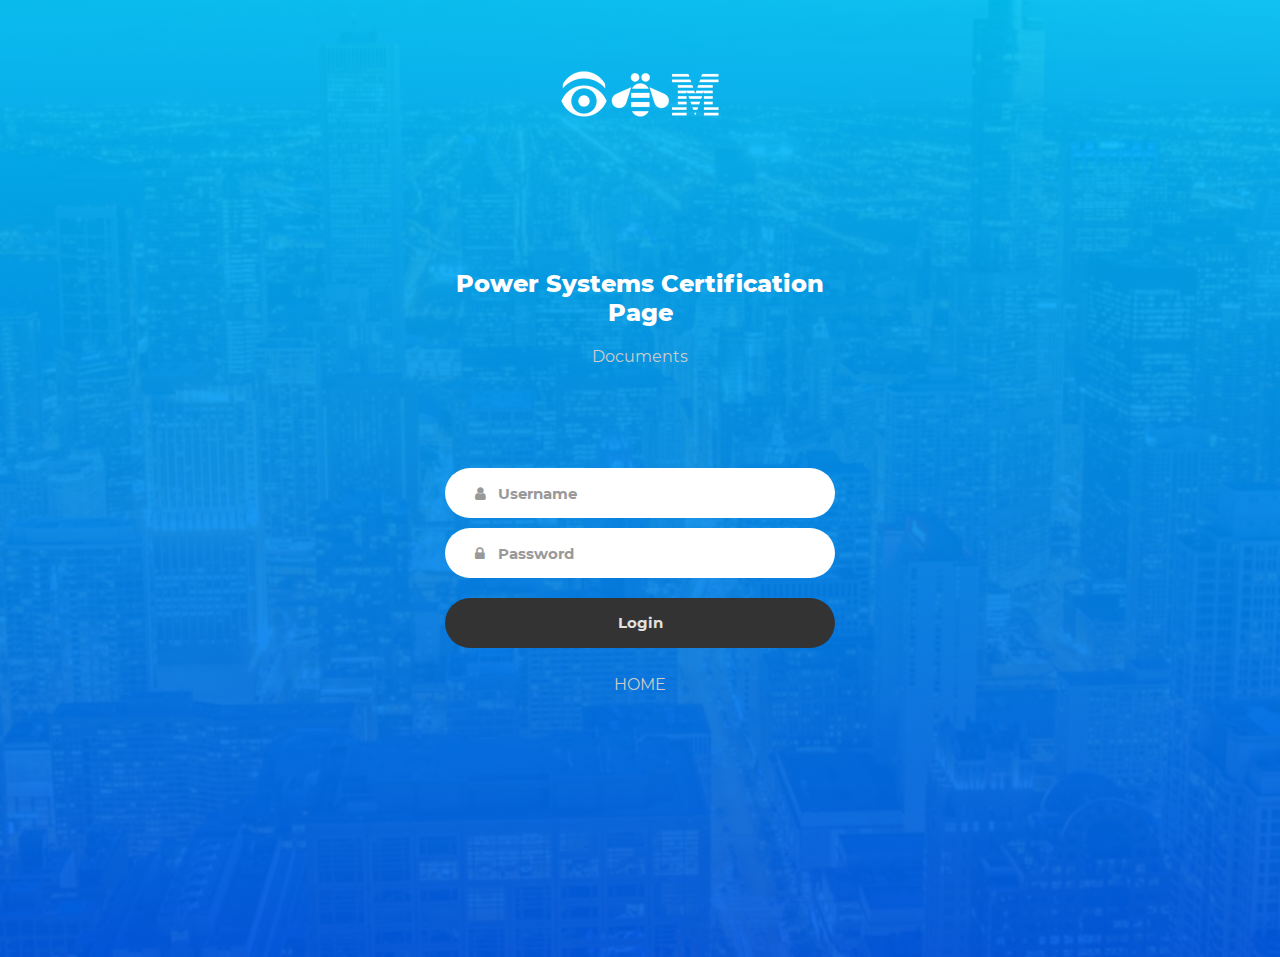
<file: Documents/Cert_page/index.html>
<!DOCTYPE html>
<html lang="en">
<head>
	<title>Intranet ID</title>
	<meta charset="UTF-8">
	<meta name="viewport" content="width=device-width, initial-scale=1">
<!--===============================================================================================-->	
	<link rel="icon" type="image/png" href="images/icons/favicon.ico"/>
<!--===============================================================================================-->
	<link rel="stylesheet" type="text/css" href="vendor/bootstrap/css/bootstrap.min.css">
<!--===============================================================================================-->
	<link rel="stylesheet" type="text/css" href="fonts/font-awesome-4.7.0/css/font-awesome.min.css">
<!--===============================================================================================-->
	<link rel="stylesheet" type="text/css" href="fonts/Linearicons-Free-v1.0.0/icon-font.min.css">
<!--===============================================================================================-->
	<link rel="stylesheet" type="text/css" href="vendor/animate/animate.css">
<!--===============================================================================================-->	
	<link rel="stylesheet" type="text/css" href="vendor/css-hamburgers/hamburgers.min.css">
<!--===============================================================================================-->
	<link rel="stylesheet" type="text/css" href="vendor/select2/select2.min.css">
<!--===============================================================================================-->
	<link rel="stylesheet" type="text/css" href="css/util.css">
	<link rel="stylesheet" type="text/css" href="css/main.css">
<!--===============================================================================================-->
</head>
<body>
	
	<div class="limiter">
		<div class="container-login100" style="background-image: url('images/img-01.jpg');">
			<div class="wrap-login100">
				

					<div class="login100-form-avatar">
						<img src="images/EYE-BEE-M.png" alt="IBM-LOGO">
					</div>
					


					<span class="login100-form-title">
						Power Systems Certification Page
					</span>

					<div class="text-center w-full p-b-70 fs-31">
						<a class="txt1" href="documents.html">
							Documents					
						</a>
					</div>
					<br>
					<div class="wrap-input100 validate-input m-b-10" data-validate = "Username is required">
						<input id = "user" class="input100" type="text" name="username" placeholder="Username">
						<span class="focus-input100"></span>
						<span class="symbol-input100">
							<i class="fa fa-user"></i>
						</span>
					</div>

					<div class="wrap-input100 validate-input m-b-10" data-validate = "Password is required">
						<input id = "pass" class="input100" type="password" name="pass" placeholder="Password">
						<span class="focus-input100"></span>
						<span class="symbol-input100">
							<i class="fa fa-lock"></i>
						</span>
					</div>

					<div class="container-login100-form-btn p-t-10">
						<button id = "loginButton" class="login100-form-btn">
							Login
						</button>
					</div>

					<div class="text-center w-full p-t-25 p-b-230">
						<a href="home.html" class="txt1">
							HOME
						</a>
					</div>


				
			</div>
		</div>
	</div>
	
	
	
<!--===============================================================================================-->	
	<script src="vendor/jquery/jquery-3.2.1.min.js"></script>
<!--===============================================================================================-->
	<script src="vendor/bootstrap/js/popper.js"></script>
	<script src="vendor/bootstrap/js/bootstrap.min.js"></script>
<!--===============================================================================================-->
	<script src="vendor/select2/select2.min.js"></script>
<!--===============================================================================================-->
	<script src="js/main.js"></script>
<!--===============================================================================================-->
	<script type="text/javascript" src="js/login-id.js"></script>

</body>
</html>
</file>
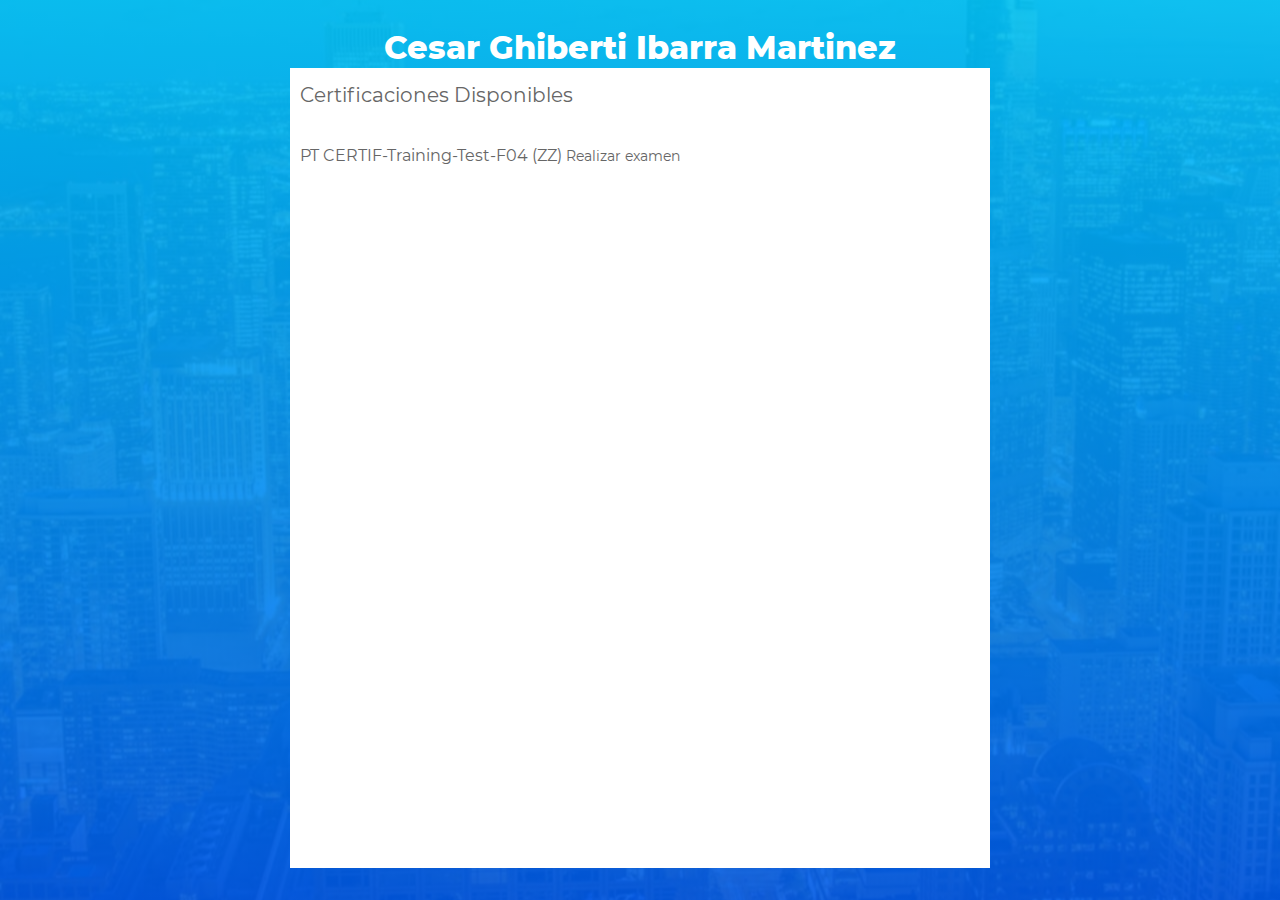
<file: Documents/Cert_page/certifications.html>
<!DOCTYPE html>
<html>
<head>
	<title>Documents</title>
	<meta charset="UTF-8">
	<meta name="viewport" content="width=device-width, initial-scale=1">
<!--===============================================================================================-->	
	<link rel="icon" type="image/png" href="images/icons/favicon.ico"/>
<!--===============================================================================================-->
	<link rel="stylesheet" type="text/css" href="vendor/bootstrap/css/bootstrap.min.css">
<!--===============================================================================================-->
	<link rel="stylesheet" type="text/css" href="fonts/font-awesome-4.7.0/css/font-awesome.min.css">
<!--===============================================================================================-->
	<link rel="stylesheet" type="text/css" href="fonts/Linearicons-Free-v1.0.0/icon-font.min.css">
<!--===============================================================================================-->
	<link rel="stylesheet" type="text/css" href="vendor/animate/animate.css">
<!--===============================================================================================-->	
	<link rel="stylesheet" type="text/css" href="vendor/css-hamburgers/hamburgers.min.css">
<!--===============================================================================================-->
	<link rel="stylesheet" type="text/css" href="vendor/select2/select2.min.css">
<!--===============================================================================================-->
	<link rel="stylesheet" type="text/css" href="css/util.css">
	<link rel="stylesheet" type="text/css" href="css/main.css">
<!--===============================================================================================-->
</head>
<body>
	
	<div class="limiter">
		<div class="container-doc" style="background-image: url('images/img-01.jpg');">
			
                    <span class="login100-form-title">
                        <h2>Cesar Ghiberti Ibarra Martinez</h2>
                    </span>

					<div id="certList">
                        <p id="certListText">Certificaciones Disponibles</p>
                        <p class="listText">PT CERTIF-Training-Test-F04 (ZZ)
                            <span ><a href="quiz3.html">Realizar examen</a></span>
                        </p>
                       
					</div>

									
			
		</div>
	</div>
	
	
	
<!--===============================================================================================-->	
	<script src="vendor/jquery/jquery-3.2.1.min.js"></script>
<!--===============================================================================================-->
	<script src="vendor/bootstrap/js/popper.js"></script>
	<script src="vendor/bootstrap/js/bootstrap.min.js"></script>
<!--===============================================================================================-->
	<script src="vendor/select2/select2.min.js"></script>
<!--===============================================================================================-->
	<script src="js/main.js"></script>

    <script type="text/javascript">

    

    </script>

</body>
</html>
</file>
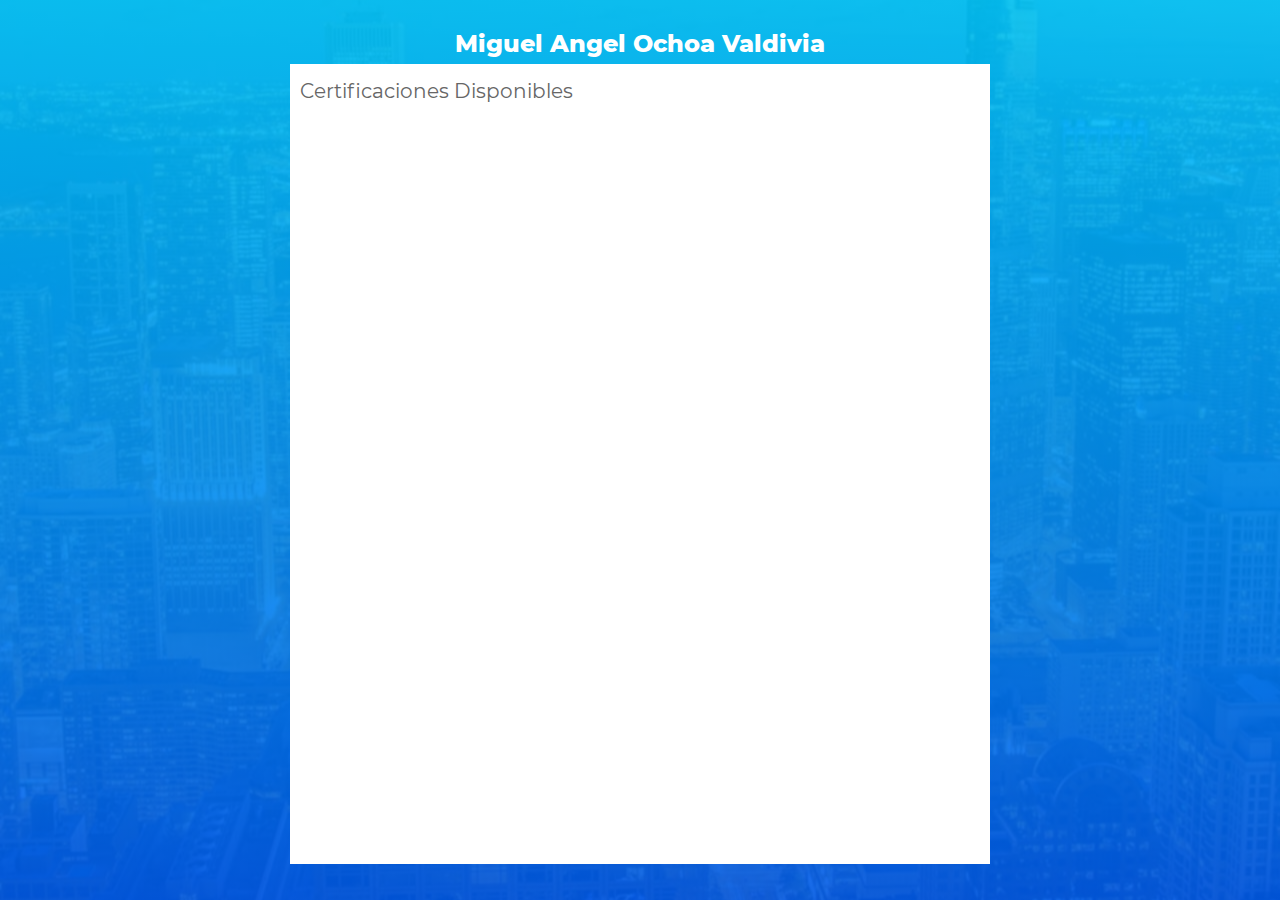
<file: Documents/Cert_page/certifications1.html>
<!DOCTYPE html>
<html>
<head>
	<title>Documents</title>
	<meta charset="UTF-8">
	<meta name="viewport" content="width=device-width, initial-scale=1">
<!--===============================================================================================-->	
	<link rel="icon" type="image/png" href="images/icons/favicon.ico"/>
<!--===============================================================================================-->
	<link rel="stylesheet" type="text/css" href="vendor/bootstrap/css/bootstrap.min.css">
<!--===============================================================================================-->
	<link rel="stylesheet" type="text/css" href="fonts/font-awesome-4.7.0/css/font-awesome.min.css">
<!--===============================================================================================-->
	<link rel="stylesheet" type="text/css" href="fonts/Linearicons-Free-v1.0.0/icon-font.min.css">
<!--===============================================================================================-->
	<link rel="stylesheet" type="text/css" href="vendor/animate/animate.css">
<!--===============================================================================================-->	
	<link rel="stylesheet" type="text/css" href="vendor/css-hamburgers/hamburgers.min.css">
<!--===============================================================================================-->
	<link rel="stylesheet" type="text/css" href="vendor/select2/select2.min.css">
<!--===============================================================================================-->
	<link rel="stylesheet" type="text/css" href="css/util.css">
	<link rel="stylesheet" type="text/css" href="css/main.css">
<!--===============================================================================================-->
</head>
<body>
	
	<div class="limiter">
		<div class="container-doc" style="background-image: url('images/img-01.jpg');">
			
                    <span class="login100-form-title">
                        Miguel Angel Ochoa Valdivia
                    </span>

					<div id="certList">
                        <p id="certListText">Certificaciones Disponibles</p>
                        
					</div>

									
			
		</div>
	</div>
	
	
	
<!--===============================================================================================-->	
	<script src="vendor/jquery/jquery-3.2.1.min.js"></script>
<!--===============================================================================================-->
	<script src="vendor/bootstrap/js/popper.js"></script>
	<script src="vendor/bootstrap/js/bootstrap.min.js"></script>
<!--===============================================================================================-->
	<script src="vendor/select2/select2.min.js"></script>
<!--===============================================================================================-->
	<script src="js/main.js"></script>

    <script type="text/javascript">

    

    </script>

</body>
</html>
</file>
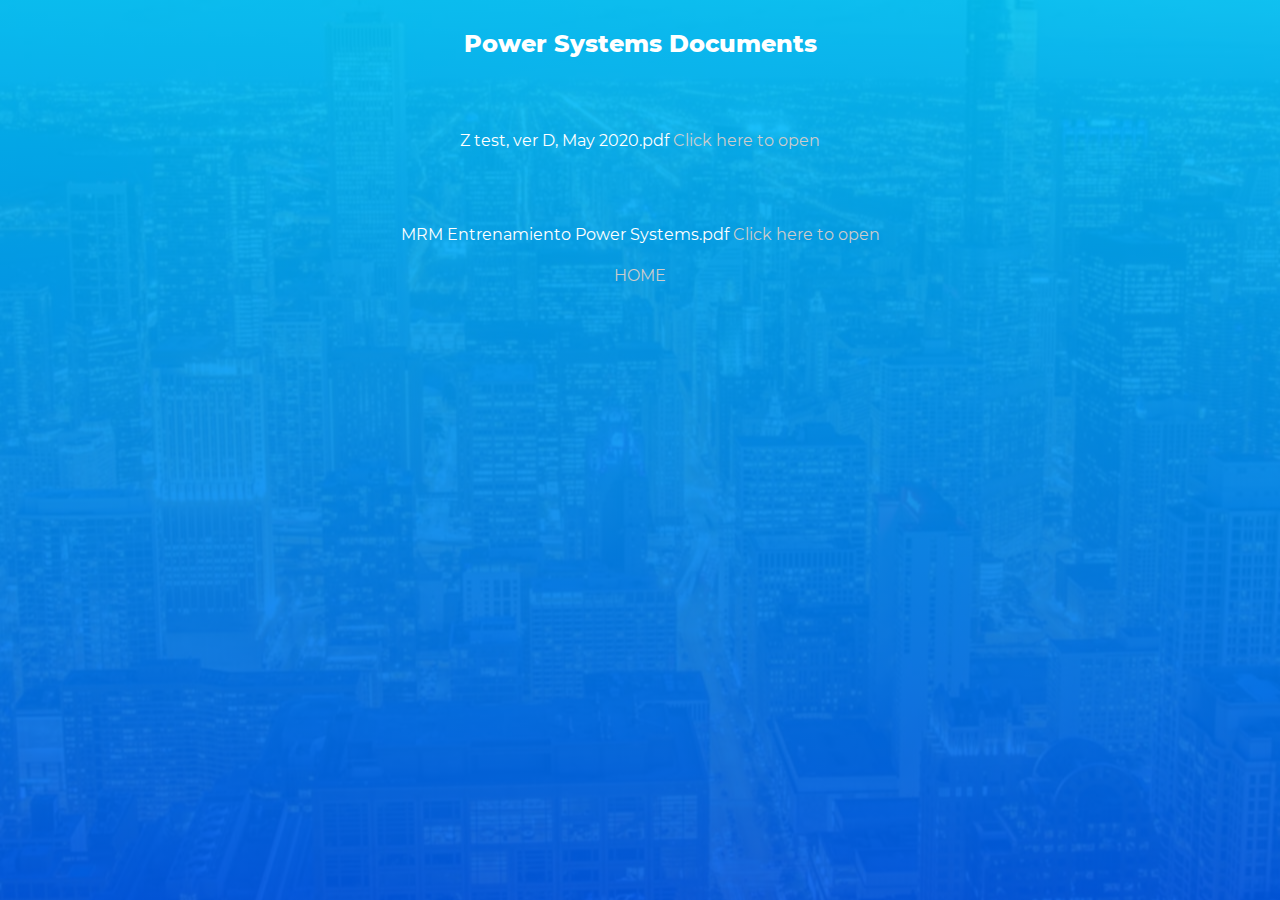
<file: Documents/Cert_page/documents.html>
<!DOCTYPE html>
<html>
<head>
	<title>Documents</title>
	<meta charset="UTF-8">
	<meta name="viewport" content="width=device-width, initial-scale=1">
<!--===============================================================================================-->	
	<link rel="icon" type="image/png" href="images/icons/favicon.ico"/>
<!--===============================================================================================-->
	<link rel="stylesheet" type="text/css" href="vendor/bootstrap/css/bootstrap.min.css">
<!--===============================================================================================-->
	<link rel="stylesheet" type="text/css" href="fonts/font-awesome-4.7.0/css/font-awesome.min.css">
<!--===============================================================================================-->
	<link rel="stylesheet" type="text/css" href="fonts/Linearicons-Free-v1.0.0/icon-font.min.css">
<!--===============================================================================================-->
	<link rel="stylesheet" type="text/css" href="vendor/animate/animate.css">
<!--===============================================================================================-->	
	<link rel="stylesheet" type="text/css" href="vendor/css-hamburgers/hamburgers.min.css">
<!--===============================================================================================-->
	<link rel="stylesheet" type="text/css" href="vendor/select2/select2.min.css">
<!--===============================================================================================-->
	<link rel="stylesheet" type="text/css" href="css/util.css">
	<link rel="stylesheet" type="text/css" href="css/main.css">
<!--===============================================================================================-->
</head>
<body>
	
	<div class="limiter">
		<div class="container-doc" style="background-image: url('images/img-01.jpg');">
			
				<form class="login100-form validate-form">
					
					<span class="login100-form-title p-b-70">
						Power Systems Documents
					</span>

					<div class="text-center w-full p-b-70 text-white">
                        Z test, ver D, May 2020.pdf
						<a class="txt1" href="MRM/ZTEST, Ver D, May 2020.pdf">
							Click here to open
												
						</a>
					</div>

					<div class="text-center w-full p-b-70 text-white">
                        MRM Entrenamiento Power Systems.pdf
						<a class="txt1" href="MRM/MRM ENTRENAMIENTO_ORIGINAL.pdf">
							Click here to open
												
						</a>

						<div class="text-center w-full p-b-70 fs-31">
							<a class="txt1" href="home.html">
								HOME
													
							</a>
	
						</div>
					</div>	
				</form>
			
		</div>
	</div>
	
	
	
<!--===============================================================================================-->	
	<script src="vendor/jquery/jquery-3.2.1.min.js"></script>
<!--===============================================================================================-->
	<script src="vendor/bootstrap/js/popper.js"></script>
	<script src="vendor/bootstrap/js/bootstrap.min.js"></script>
<!--===============================================================================================-->
	<script src="vendor/select2/select2.min.js"></script>
<!--===============================================================================================-->
	<script src="js/main.js"></script>

</body>
</html>
</file>
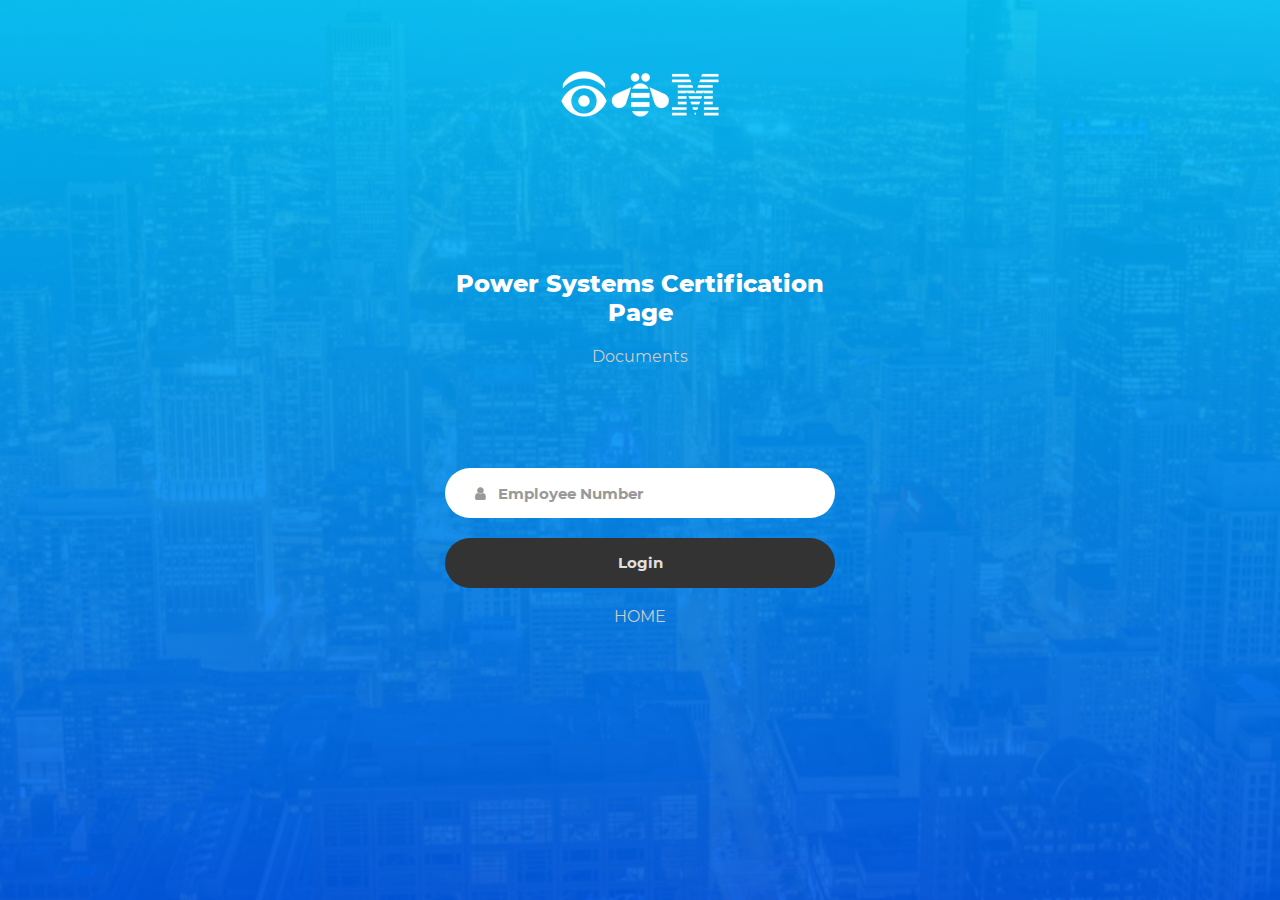
<file: Documents/Cert_page/employee.html>
<!DOCTYPE html>
<html lang="en">
<head>
	<title>Employee Number</title>
	<meta charset="UTF-8">
	<meta name="viewport" content="width=device-width, initial-scale=1">
<!--===============================================================================================-->	
	<link rel="icon" type="image/png" href="images/icons/favicon.ico"/>
<!--===============================================================================================-->
	<link rel="stylesheet" type="text/css" href="vendor/bootstrap/css/bootstrap.min.css">
<!--===============================================================================================-->
	<link rel="stylesheet" type="text/css" href="fonts/font-awesome-4.7.0/css/font-awesome.min.css">
<!--===============================================================================================-->
	<link rel="stylesheet" type="text/css" href="fonts/Linearicons-Free-v1.0.0/icon-font.min.css">
<!--===============================================================================================-->
	<link rel="stylesheet" type="text/css" href="vendor/animate/animate.css">
<!--===============================================================================================-->	
	<link rel="stylesheet" type="text/css" href="vendor/css-hamburgers/hamburgers.min.css">
<!--===============================================================================================-->
	<link rel="stylesheet" type="text/css" href="vendor/select2/select2.min.css">
<!--===============================================================================================-->
	<link rel="stylesheet" type="text/css" href="css/util.css">
	<link rel="stylesheet" type="text/css" href="css/main.css">
<!--===============================================================================================-->
</head>
<body>
	
	<div class="limiter">
		<div class="container-doc" style="background-image: url('images/img-01.jpg');">
			<div class="wrap-login100">
				

                    <div class="login100-form-avatar">
						<img src="images/EYE-BEE-M.png" alt="IBM-LOGO">
					</div>
					


					<span class="login100-form-title">
						Power Systems Certification Page
					</span>

                    <div class="text-center w-full p-b-70 fs-31">
						<a class="txt1" href="documents.html">
							Documents
												
						</a>
                    </div>
					<br>
					<div class="wrap-input100 validate-input m-b-10" data-validate = "Employee number is required">
						<input id = "employeeNumber" class="input100" type="text" name="username" placeholder="Employee Number">
						<span class="focus-input100"></span>
						<span class="symbol-input100">
							<i class="fa fa-user"></i>
						</span>
					</div>

                    <div class="container-login100-form-btn p-t-10">
						<button id = "loginButton1" class="login100-form-btn">
							Login
						</button>
					</div>
					
                    <div class="text-center w-full p-b-70 fs-31">
						<a class="txt1" href="home.html">
							HOME
												
						</a>

					</div>	
				
			</div>
		</div>
	</div>
	
<!--===============================================================================================-->	
<script src="vendor/jquery/jquery-3.2.1.min.js"></script>
<!--===============================================================================================-->
	<script src="vendor/bootstrap/js/popper.js"></script>
	<script src="vendor/bootstrap/js/bootstrap.min.js"></script>
<!--===============================================================================================-->
	<script src="vendor/select2/select2.min.js"></script>
<!--===============================================================================================-->
	<script src="js/main.js"></script>
<!--===============================================================================================-->	

<script type="text/javascript" src="js/login.js"></script>

</body>
</html>
</file>
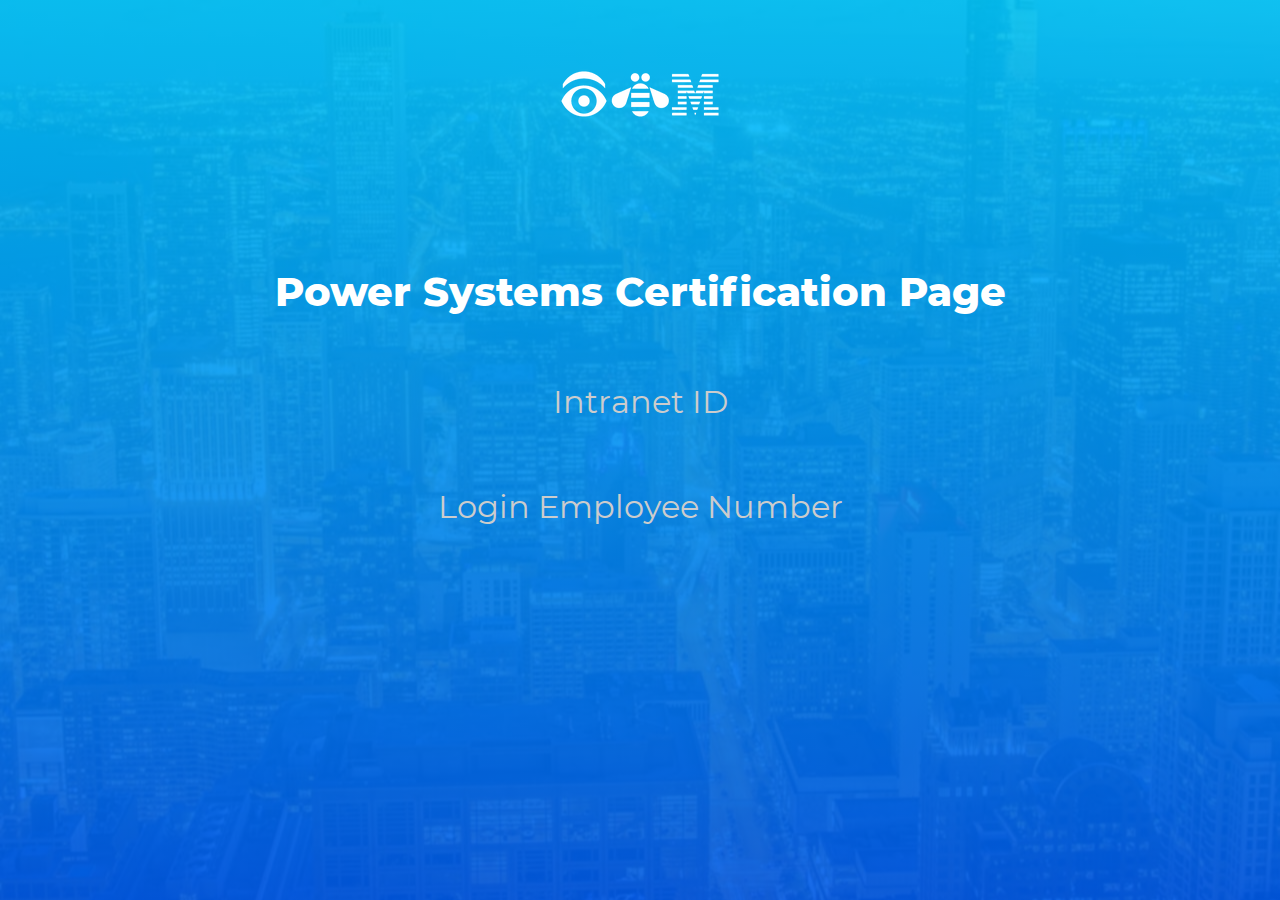
<file: Documents/Cert_page/home.html>
<!DOCTYPE html>
<html lang="en">
<head>
	<title>HOME</title>
	<meta charset="UTF-8">
	<meta name="viewport" content="width=device-width, initial-scale=1">
<!--===============================================================================================-->	
	<link rel="icon" type="image/png" href="images/icons/favicon.ico"/>
<!--===============================================================================================-->
	<link rel="stylesheet" type="text/css" href="vendor/bootstrap/css/bootstrap.min.css">
<!--===============================================================================================-->
	<link rel="stylesheet" type="text/css" href="fonts/font-awesome-4.7.0/css/font-awesome.min.css">
<!--===============================================================================================-->
	<link rel="stylesheet" type="text/css" href="fonts/Linearicons-Free-v1.0.0/icon-font.min.css">
<!--===============================================================================================-->
	<link rel="stylesheet" type="text/css" href="vendor/animate/animate.css">
<!--===============================================================================================-->	
	<link rel="stylesheet" type="text/css" href="vendor/css-hamburgers/hamburgers.min.css">
<!--===============================================================================================-->
	<link rel="stylesheet" type="text/css" href="vendor/select2/select2.min.css">
<!--===============================================================================================-->
	<link rel="stylesheet" type="text/css" href="css/util.css">
	<link rel="stylesheet" type="text/css" href="css/main.css">
<!--===============================================================================================-->
</head>
<body>
	
	<div class="limiter">
		<div class="container-doc" style="background-image: url('images/img-01.jpg');">
			
				<form class="login100-form validate-form">

                    <div class="login100-form-avatar">
						<img src="images/EYE-BEE-M.png" alt="IBM-LOGO">
					</div>
					
					<span class="login100-form-title p-b-70">
						<h1>Power Systems Certification Page</h1>
					</span>
                    <div class="text-center w-full p-b-70 fs-31">
						<a class="txt1" href="index.html">
							<h2>Intranet ID</h2> 
												
						</a>
					</div>

                    <div class="text-center w-full p-b-70 fs-31">
						<a class="txt1" href="employee.html">
							<h2>Login Employee Number</h2>
												
						</a>
					</div>
					
					</div>	
				</form>
			
		</div>
	</div>
	
	
	
<!--===============================================================================================-->	
	<script src="vendor/jquery/jquery-3.2.1.min.js"></script>
<!--===============================================================================================-->
	<script src="vendor/bootstrap/js/popper.js"></script>
	<script src="vendor/bootstrap/js/bootstrap.min.js"></script>
<!--===============================================================================================-->
	<script src="vendor/select2/select2.min.js"></script>
<!--===============================================================================================-->
	<script src="js/main.js"></script>

</body>
</html>
</file>
<file: Documents/Cert_page/css/util.css>
/*[ FONT SIZE ]
///////////////////////////////////////////////////////////
*/
.fs-1 {font-size: 1px;}
.fs-2 {font-size: 2px;}
.fs-3 {font-size: 3px;}
.fs-4 {font-size: 4px;}
.fs-5 {font-size: 5px;}
.fs-6 {font-size: 6px;}
.fs-7 {font-size: 7px;}
.fs-8 {font-size: 8px;}
.fs-9 {font-size: 9px;}
.fs-10 {font-size: 10px;}
.fs-11 {font-size: 11px;}
.fs-12 {font-size: 12px;}
.fs-13 {font-size: 13px;}
.fs-14 {font-size: 14px;}
.fs-15 {font-size: 15px;}
.fs-16 {font-size: 16px;}
.fs-17 {font-size: 17px;}
.fs-18 {font-size: 18px;}
.fs-19 {font-size: 19px;}
.fs-20 {font-size: 20px;}
.fs-21 {font-size: 21px;}
.fs-22 {font-size: 22px;}
.fs-23 {font-size: 23px;}
.fs-24 {font-size: 24px;}
.fs-25 {font-size: 25px;}
.fs-26 {font-size: 26px;}
.fs-27 {font-size: 27px;}
.fs-28 {font-size: 28px;}
.fs-29 {font-size: 29px;}
.fs-30 {font-size: 30px;}
.fs-31 {font-size: 31px;}
.fs-32 {font-size: 32px;}
.fs-33 {font-size: 33px;}
.fs-34 {font-size: 34px;}
.fs-35 {font-size: 35px;}
.fs-36 {font-size: 36px;}
.fs-37 {font-size: 37px;}
.fs-38 {font-size: 38px;}
.fs-39 {font-size: 39px;}
.fs-40 {font-size: 40px;}
.fs-41 {font-size: 41px;}
.fs-42 {font-size: 42px;}
.fs-43 {font-size: 43px;}
.fs-44 {font-size: 44px;}
.fs-45 {font-size: 45px;}
.fs-46 {font-size: 46px;}
.fs-47 {font-size: 47px;}
.fs-48 {font-size: 48px;}
.fs-49 {font-size: 49px;}
.fs-50 {font-size: 50px;}
.fs-51 {font-size: 51px;}
.fs-52 {font-size: 52px;}
.fs-53 {font-size: 53px;}
.fs-54 {font-size: 54px;}
.fs-55 {font-size: 55px;}
.fs-56 {font-size: 56px;}
.fs-57 {font-size: 57px;}
.fs-58 {font-size: 58px;}
.fs-59 {font-size: 59px;}
.fs-60 {font-size: 60px;}
.fs-61 {font-size: 61px;}
.fs-62 {font-size: 62px;}
.fs-63 {font-size: 63px;}
.fs-64 {font-size: 64px;}
.fs-65 {font-size: 65px;}
.fs-66 {font-size: 66px;}
.fs-67 {font-size: 67px;}
.fs-68 {font-size: 68px;}
.fs-69 {font-size: 69px;}
.fs-70 {font-size: 70px;}
.fs-71 {font-size: 71px;}
.fs-72 {font-size: 72px;}
.fs-73 {font-size: 73px;}
.fs-74 {font-size: 74px;}
.fs-75 {font-size: 75px;}
.fs-76 {font-size: 76px;}
.fs-77 {font-size: 77px;}
.fs-78 {font-size: 78px;}
.fs-79 {font-size: 79px;}
.fs-80 {font-size: 80px;}
.fs-81 {font-size: 81px;}
.fs-82 {font-size: 82px;}
.fs-83 {font-size: 83px;}
.fs-84 {font-size: 84px;}
.fs-85 {font-size: 85px;}
.fs-86 {font-size: 86px;}
.fs-87 {font-size: 87px;}
.fs-88 {font-size: 88px;}
.fs-89 {font-size: 89px;}
.fs-90 {font-size: 90px;}
.fs-91 {font-size: 91px;}
.fs-92 {font-size: 92px;}
.fs-93 {font-size: 93px;}
.fs-94 {font-size: 94px;}
.fs-95 {font-size: 95px;}
.fs-96 {font-size: 96px;}
.fs-97 {font-size: 97px;}
.fs-98 {font-size: 98px;}
.fs-99 {font-size: 99px;}
.fs-100 {font-size: 100px;}
.fs-101 {font-size: 101px;}
.fs-102 {font-size: 102px;}
.fs-103 {font-size: 103px;}
.fs-104 {font-size: 104px;}
.fs-105 {font-size: 105px;}
.fs-106 {font-size: 106px;}
.fs-107 {font-size: 107px;}
.fs-108 {font-size: 108px;}
.fs-109 {font-size: 109px;}
.fs-110 {font-size: 110px;}
.fs-111 {font-size: 111px;}
.fs-112 {font-size: 112px;}
.fs-113 {font-size: 113px;}
.fs-114 {font-size: 114px;}
.fs-115 {font-size: 115px;}
.fs-116 {font-size: 116px;}
.fs-117 {font-size: 117px;}
.fs-118 {font-size: 118px;}
.fs-119 {font-size: 119px;}
.fs-120 {font-size: 120px;}
.fs-121 {font-size: 121px;}
.fs-122 {font-size: 122px;}
.fs-123 {font-size: 123px;}
.fs-124 {font-size: 124px;}
.fs-125 {font-size: 125px;}
.fs-126 {font-size: 126px;}
.fs-127 {font-size: 127px;}
.fs-128 {font-size: 128px;}
.fs-129 {font-size: 129px;}
.fs-130 {font-size: 130px;}
.fs-131 {font-size: 131px;}
.fs-132 {font-size: 132px;}
.fs-133 {font-size: 133px;}
.fs-134 {font-size: 134px;}
.fs-135 {font-size: 135px;}
.fs-136 {font-size: 136px;}
.fs-137 {font-size: 137px;}
.fs-138 {font-size: 138px;}
.fs-139 {font-size: 139px;}
.fs-140 {font-size: 140px;}
.fs-141 {font-size: 141px;}
.fs-142 {font-size: 142px;}
.fs-143 {font-size: 143px;}
.fs-144 {font-size: 144px;}
.fs-145 {font-size: 145px;}
.fs-146 {font-size: 146px;}
.fs-147 {font-size: 147px;}
.fs-148 {font-size: 148px;}
.fs-149 {font-size: 149px;}
.fs-150 {font-size: 150px;}
.fs-151 {font-size: 151px;}
.fs-152 {font-size: 152px;}
.fs-153 {font-size: 153px;}
.fs-154 {font-size: 154px;}
.fs-155 {font-size: 155px;}
.fs-156 {font-size: 156px;}
.fs-157 {font-size: 157px;}
.fs-158 {font-size: 158px;}
.fs-159 {font-size: 159px;}
.fs-160 {font-size: 160px;}
.fs-161 {font-size: 161px;}
.fs-162 {font-size: 162px;}
.fs-163 {font-size: 163px;}
.fs-164 {font-size: 164px;}
.fs-165 {font-size: 165px;}
.fs-166 {font-size: 166px;}
.fs-167 {font-size: 167px;}
.fs-168 {font-size: 168px;}
.fs-169 {font-size: 169px;}
.fs-170 {font-size: 170px;}
.fs-171 {font-size: 171px;}
.fs-172 {font-size: 172px;}
.fs-173 {font-size: 173px;}
.fs-174 {font-size: 174px;}
.fs-175 {font-size: 175px;}
.fs-176 {font-size: 176px;}
.fs-177 {font-size: 177px;}
.fs-178 {font-size: 178px;}
.fs-179 {font-size: 179px;}
.fs-180 {font-size: 180px;}
.fs-181 {font-size: 181px;}
.fs-182 {font-size: 182px;}
.fs-183 {font-size: 183px;}
.fs-184 {font-size: 184px;}
.fs-185 {font-size: 185px;}
.fs-186 {font-size: 186px;}
.fs-187 {font-size: 187px;}
.fs-188 {font-size: 188px;}
.fs-189 {font-size: 189px;}
.fs-190 {font-size: 190px;}
.fs-191 {font-size: 191px;}
.fs-192 {font-size: 192px;}
.fs-193 {font-size: 193px;}
.fs-194 {font-size: 194px;}
.fs-195 {font-size: 195px;}
.fs-196 {font-size: 196px;}
.fs-197 {font-size: 197px;}
.fs-198 {font-size: 198px;}
.fs-199 {font-size: 199px;}
.fs-200 {font-size: 200px;}

/*[ PADDING ]
///////////////////////////////////////////////////////////
*/
.p-t-0 {padding-top: 0px;}
.p-t-1 {padding-top: 1px;}
.p-t-2 {padding-top: 2px;}
.p-t-3 {padding-top: 3px;}
.p-t-4 {padding-top: 4px;}
.p-t-5 {padding-top: 5px;}
.p-t-6 {padding-top: 6px;}
.p-t-7 {padding-top: 7px;}
.p-t-8 {padding-top: 8px;}
.p-t-9 {padding-top: 9px;}
.p-t-10 {padding-top: 10px;}
.p-t-11 {padding-top: 11px;}
.p-t-12 {padding-top: 12px;}
.p-t-13 {padding-top: 13px;}
.p-t-14 {padding-top: 14px;}
.p-t-15 {padding-top: 15px;}
.p-t-16 {padding-top: 16px;}
.p-t-17 {padding-top: 17px;}
.p-t-18 {padding-top: 18px;}
.p-t-19 {padding-top: 19px;}
.p-t-20 {padding-top: 20px;}
.p-t-21 {padding-top: 21px;}
.p-t-22 {padding-top: 22px;}
.p-t-23 {padding-top: 23px;}
.p-t-24 {padding-top: 24px;}
.p-t-25 {padding-top: 25px;}
.p-t-26 {padding-top: 26px;}
.p-t-27 {padding-top: 27px;}
.p-t-28 {padding-top: 28px;}
.p-t-29 {padding-top: 29px;}
.p-t-30 {padding-top: 30px;}
.p-t-31 {padding-top: 31px;}
.p-t-32 {padding-top: 32px;}
.p-t-33 {padding-top: 33px;}
.p-t-34 {padding-top: 34px;}
.p-t-35 {padding-top: 35px;}
.p-t-36 {padding-top: 36px;}
.p-t-37 {padding-top: 37px;}
.p-t-38 {padding-top: 38px;}
.p-t-39 {padding-top: 39px;}
.p-t-40 {padding-top: 40px;}
.p-t-41 {padding-top: 41px;}
.p-t-42 {padding-top: 42px;}
.p-t-43 {padding-top: 43px;}
.p-t-44 {padding-top: 44px;}
.p-t-45 {padding-top: 45px;}
.p-t-46 {padding-top: 46px;}
.p-t-47 {padding-top: 47px;}
.p-t-48 {padding-top: 48px;}
.p-t-49 {padding-top: 49px;}
.p-t-50 {padding-top: 50px;}
.p-t-51 {padding-top: 51px;}
.p-t-52 {padding-top: 52px;}
.p-t-53 {padding-top: 53px;}
.p-t-54 {padding-top: 54px;}
.p-t-55 {padding-top: 55px;}
.p-t-56 {padding-top: 56px;}
.p-t-57 {padding-top: 57px;}
.p-t-58 {padding-top: 58px;}
.p-t-59 {padding-top: 59px;}
.p-t-60 {padding-top: 60px;}
.p-t-61 {padding-top: 61px;}
.p-t-62 {padding-top: 62px;}
.p-t-63 {padding-top: 63px;}
.p-t-64 {padding-top: 64px;}
.p-t-65 {padding-top: 65px;}
.p-t-66 {padding-top: 66px;}
.p-t-67 {padding-top: 67px;}
.p-t-68 {padding-top: 68px;}
.p-t-69 {padding-top: 69px;}
.p-t-70 {padding-top: 70px;}
.p-t-71 {padding-top: 71px;}
.p-t-72 {padding-top: 72px;}
.p-t-73 {padding-top: 73px;}
.p-t-74 {padding-top: 74px;}
.p-t-75 {padding-top: 75px;}
.p-t-76 {padding-top: 76px;}
.p-t-77 {padding-top: 77px;}
.p-t-78 {padding-top: 78px;}
.p-t-79 {padding-top: 79px;}
.p-t-80 {padding-top: 80px;}
.p-t-81 {padding-top: 81px;}
.p-t-82 {padding-top: 82px;}
.p-t-83 {padding-top: 83px;}
.p-t-84 {padding-top: 84px;}
.p-t-85 {padding-top: 85px;}
.p-t-86 {padding-top: 86px;}
.p-t-87 {padding-top: 87px;}
.p-t-88 {padding-top: 88px;}
.p-t-89 {padding-top: 89px;}
.p-t-90 {padding-top: 90px;}
.p-t-91 {padding-top: 91px;}
.p-t-92 {padding-top: 92px;}
.p-t-93 {padding-top: 93px;}
.p-t-94 {padding-top: 94px;}
.p-t-95 {padding-top: 95px;}
.p-t-96 {padding-top: 96px;}
.p-t-97 {padding-top: 97px;}
.p-t-98 {padding-top: 98px;}
.p-t-99 {padding-top: 99px;}
.p-t-100 {padding-top: 100px;}
.p-t-101 {padding-top: 101px;}
.p-t-102 {padding-top: 102px;}
.p-t-103 {padding-top: 103px;}
.p-t-104 {padding-top: 104px;}
.p-t-105 {padding-top: 105px;}
.p-t-106 {padding-top: 106px;}
.p-t-107 {padding-top: 107px;}
.p-t-108 {padding-top: 108px;}
.p-t-109 {padding-top: 109px;}
.p-t-110 {padding-top: 110px;}
.p-t-111 {padding-top: 111px;}
.p-t-112 {padding-top: 112px;}
.p-t-113 {padding-top: 113px;}
.p-t-114 {padding-top: 114px;}
.p-t-115 {padding-top: 115px;}
.p-t-116 {padding-top: 116px;}
.p-t-117 {padding-top: 117px;}
.p-t-118 {padding-top: 118px;}
.p-t-119 {padding-top: 119px;}
.p-t-120 {padding-top: 120px;}
.p-t-121 {padding-top: 121px;}
.p-t-122 {padding-top: 122px;}
.p-t-123 {padding-top: 123px;}
.p-t-124 {padding-top: 124px;}
.p-t-125 {padding-top: 125px;}
.p-t-126 {padding-top: 126px;}
.p-t-127 {padding-top: 127px;}
.p-t-128 {padding-top: 128px;}
.p-t-129 {padding-top: 129px;}
.p-t-130 {padding-top: 130px;}
.p-t-131 {padding-top: 131px;}
.p-t-132 {padding-top: 132px;}
.p-t-133 {padding-top: 133px;}
.p-t-134 {padding-top: 134px;}
.p-t-135 {padding-top: 135px;}
.p-t-136 {padding-top: 136px;}
.p-t-137 {padding-top: 137px;}
.p-t-138 {padding-top: 138px;}
.p-t-139 {padding-top: 139px;}
.p-t-140 {padding-top: 140px;}
.p-t-141 {padding-top: 141px;}
.p-t-142 {padding-top: 142px;}
.p-t-143 {padding-top: 143px;}
.p-t-144 {padding-top: 144px;}
.p-t-145 {padding-top: 145px;}
.p-t-146 {padding-top: 146px;}
.p-t-147 {padding-top: 147px;}
.p-t-148 {padding-top: 148px;}
.p-t-149 {padding-top: 149px;}
.p-t-150 {padding-top: 150px;}
.p-t-151 {padding-top: 151px;}
.p-t-152 {padding-top: 152px;}
.p-t-153 {padding-top: 153px;}
.p-t-154 {padding-top: 154px;}
.p-t-155 {padding-top: 155px;}
.p-t-156 {padding-top: 156px;}
.p-t-157 {padding-top: 157px;}
.p-t-158 {padding-top: 158px;}
.p-t-159 {padding-top: 159px;}
.p-t-160 {padding-top: 160px;}
.p-t-161 {padding-top: 161px;}
.p-t-162 {padding-top: 162px;}
.p-t-163 {padding-top: 163px;}
.p-t-164 {padding-top: 164px;}
.p-t-165 {padding-top: 165px;}
.p-t-166 {padding-top: 166px;}
.p-t-167 {padding-top: 167px;}
.p-t-168 {padding-top: 168px;}
.p-t-169 {padding-top: 169px;}
.p-t-170 {padding-top: 170px;}
.p-t-171 {padding-top: 171px;}
.p-t-172 {padding-top: 172px;}
.p-t-173 {padding-top: 173px;}
.p-t-174 {padding-top: 174px;}
.p-t-175 {padding-top: 175px;}
.p-t-176 {padding-top: 176px;}
.p-t-177 {padding-top: 177px;}
.p-t-178 {padding-top: 178px;}
.p-t-179 {padding-top: 179px;}
.p-t-180 {padding-top: 180px;}
.p-t-181 {padding-top: 181px;}
.p-t-182 {padding-top: 182px;}
.p-t-183 {padding-top: 183px;}
.p-t-184 {padding-top: 184px;}
.p-t-185 {padding-top: 185px;}
.p-t-186 {padding-top: 186px;}
.p-t-187 {padding-top: 187px;}
.p-t-188 {padding-top: 188px;}
.p-t-189 {padding-top: 189px;}
.p-t-190 {padding-top: 190px;}
.p-t-191 {padding-top: 191px;}
.p-t-192 {padding-top: 192px;}
.p-t-193 {padding-top: 193px;}
.p-t-194 {padding-top: 194px;}
.p-t-195 {padding-top: 195px;}
.p-t-196 {padding-top: 196px;}
.p-t-197 {padding-top: 197px;}
.p-t-198 {padding-top: 198px;}
.p-t-199 {padding-top: 199px;}
.p-t-200 {padding-top: 200px;}
.p-t-201 {padding-top: 201px;}
.p-t-202 {padding-top: 202px;}
.p-t-203 {padding-top: 203px;}
.p-t-204 {padding-top: 204px;}
.p-t-205 {padding-top: 205px;}
.p-t-206 {padding-top: 206px;}
.p-t-207 {padding-top: 207px;}
.p-t-208 {padding-top: 208px;}
.p-t-209 {padding-top: 209px;}
.p-t-210 {padding-top: 210px;}
.p-t-211 {padding-top: 211px;}
.p-t-212 {padding-top: 212px;}
.p-t-213 {padding-top: 213px;}
.p-t-214 {padding-top: 214px;}
.p-t-215 {padding-top: 215px;}
.p-t-216 {padding-top: 216px;}
.p-t-217 {padding-top: 217px;}
.p-t-218 {padding-top: 218px;}
.p-t-219 {padding-top: 219px;}
.p-t-220 {padding-top: 220px;}
.p-t-221 {padding-top: 221px;}
.p-t-222 {padding-top: 222px;}
.p-t-223 {padding-top: 223px;}
.p-t-224 {padding-top: 224px;}
.p-t-225 {padding-top: 225px;}
.p-t-226 {padding-top: 226px;}
.p-t-227 {padding-top: 227px;}
.p-t-228 {padding-top: 228px;}
.p-t-229 {padding-top: 229px;}
.p-t-230 {padding-top: 230px;}
.p-t-231 {padding-top: 231px;}
.p-t-232 {padding-top: 232px;}
.p-t-233 {padding-top: 233px;}
.p-t-234 {padding-top: 234px;}
.p-t-235 {padding-top: 235px;}
.p-t-236 {padding-top: 236px;}
.p-t-237 {padding-top: 237px;}
.p-t-238 {padding-top: 238px;}
.p-t-239 {padding-top: 239px;}
.p-t-240 {padding-top: 240px;}
.p-t-241 {padding-top: 241px;}
.p-t-242 {padding-top: 242px;}
.p-t-243 {padding-top: 243px;}
.p-t-244 {padding-top: 244px;}
.p-t-245 {padding-top: 245px;}
.p-t-246 {padding-top: 246px;}
.p-t-247 {padding-top: 247px;}
.p-t-248 {padding-top: 248px;}
.p-t-249 {padding-top: 249px;}
.p-t-250 {padding-top: 250px;}
.p-b-0 {padding-bottom: 0px;}
.p-b-1 {padding-bottom: 1px;}
.p-b-2 {padding-bottom: 2px;}
.p-b-3 {padding-bottom: 3px;}
.p-b-4 {padding-bottom: 4px;}
.p-b-5 {padding-bottom: 5px;}
.p-b-6 {padding-bottom: 6px;}
.p-b-7 {padding-bottom: 7px;}
.p-b-8 {padding-bottom: 8px;}
.p-b-9 {padding-bottom: 9px;}
.p-b-10 {padding-bottom: 10px;}
.p-b-11 {padding-bottom: 11px;}
.p-b-12 {padding-bottom: 12px;}
.p-b-13 {padding-bottom: 13px;}
.p-b-14 {padding-bottom: 14px;}
.p-b-15 {padding-bottom: 15px;}
.p-b-16 {padding-bottom: 16px;}
.p-b-17 {padding-bottom: 17px;}
.p-b-18 {padding-bottom: 18px;}
.p-b-19 {padding-bottom: 19px;}
.p-b-20 {padding-bottom: 20px;}
.p-b-21 {padding-bottom: 21px;}
.p-b-22 {padding-bottom: 22px;}
.p-b-23 {padding-bottom: 23px;}
.p-b-24 {padding-bottom: 24px;}
.p-b-25 {padding-bottom: 25px;}
.p-b-26 {padding-bottom: 26px;}
.p-b-27 {padding-bottom: 27px;}
.p-b-28 {padding-bottom: 28px;}
.p-b-29 {padding-bottom: 29px;}
.p-b-30 {padding-bottom: 30px;}
.p-b-31 {padding-bottom: 31px;}
.p-b-32 {padding-bottom: 32px;}
.p-b-33 {padding-bottom: 33px;}
.p-b-34 {padding-bottom: 34px;}
.p-b-35 {padding-bottom: 35px;}
.p-b-36 {padding-bottom: 36px;}
.p-b-37 {padding-bottom: 37px;}
.p-b-38 {padding-bottom: 38px;}
.p-b-39 {padding-bottom: 39px;}
.p-b-40 {padding-bottom: 40px;}
.p-b-41 {padding-bottom: 41px;}
.p-b-42 {padding-bottom: 42px;}
.p-b-43 {padding-bottom: 43px;}
.p-b-44 {padding-bottom: 44px;}
.p-b-45 {padding-bottom: 45px;}
.p-b-46 {padding-bottom: 46px;}
.p-b-47 {padding-bottom: 47px;}
.p-b-48 {padding-bottom: 48px;}
.p-b-49 {padding-bottom: 49px;}
.p-b-50 {padding-bottom: 50px;}
.p-b-51 {padding-bottom: 51px;}
.p-b-52 {padding-bottom: 52px;}
.p-b-53 {padding-bottom: 53px;}
.p-b-54 {padding-bottom: 54px;}
.p-b-55 {padding-bottom: 55px;}
.p-b-56 {padding-bottom: 56px;}
.p-b-57 {padding-bottom: 57px;}
.p-b-58 {padding-bottom: 58px;}
.p-b-59 {padding-bottom: 59px;}
.p-b-60 {padding-bottom: 60px;}
.p-b-61 {padding-bottom: 61px;}
.p-b-62 {padding-bottom: 62px;}
.p-b-63 {padding-bottom: 63px;}
.p-b-64 {padding-bottom: 64px;}
.p-b-65 {padding-bottom: 65px;}
.p-b-66 {padding-bottom: 66px;}
.p-b-67 {padding-bottom: 67px;}
.p-b-68 {padding-bottom: 68px;}
.p-b-69 {padding-bottom: 69px;}
.p-b-70 {padding-bottom: 70px;}
.p-b-71 {padding-bottom: 71px;}
.p-b-72 {padding-bottom: 72px;}
.p-b-73 {padding-bottom: 73px;}
.p-b-74 {padding-bottom: 74px;}
.p-b-75 {padding-bottom: 75px;}
.p-b-76 {padding-bottom: 76px;}
.p-b-77 {padding-bottom: 77px;}
.p-b-78 {padding-bottom: 78px;}
.p-b-79 {padding-bottom: 79px;}
.p-b-80 {padding-bottom: 80px;}
.p-b-81 {padding-bottom: 81px;}
.p-b-82 {padding-bottom: 82px;}
.p-b-83 {padding-bottom: 83px;}
.p-b-84 {padding-bottom: 84px;}
.p-b-85 {padding-bottom: 85px;}
.p-b-86 {padding-bottom: 86px;}
.p-b-87 {padding-bottom: 87px;}
.p-b-88 {padding-bottom: 88px;}
.p-b-89 {padding-bottom: 89px;}
.p-b-90 {padding-bottom: 90px;}
.p-b-91 {padding-bottom: 91px;}
.p-b-92 {padding-bottom: 92px;}
.p-b-93 {padding-bottom: 93px;}
.p-b-94 {padding-bottom: 94px;}
.p-b-95 {padding-bottom: 95px;}
.p-b-96 {padding-bottom: 96px;}
.p-b-97 {padding-bottom: 97px;}
.p-b-98 {padding-bottom: 98px;}
.p-b-99 {padding-bottom: 99px;}
.p-b-100 {padding-bottom: 100px;}
.p-b-101 {padding-bottom: 101px;}
.p-b-102 {padding-bottom: 102px;}
.p-b-103 {padding-bottom: 103px;}
.p-b-104 {padding-bottom: 104px;}
.p-b-105 {padding-bottom: 105px;}
.p-b-106 {padding-bottom: 106px;}
.p-b-107 {padding-bottom: 107px;}
.p-b-108 {padding-bottom: 108px;}
.p-b-109 {padding-bottom: 109px;}
.p-b-110 {padding-bottom: 110px;}
.p-b-111 {padding-bottom: 111px;}
.p-b-112 {padding-bottom: 112px;}
.p-b-113 {padding-bottom: 113px;}
.p-b-114 {padding-bottom: 114px;}
.p-b-115 {padding-bottom: 115px;}
.p-b-116 {padding-bottom: 116px;}
.p-b-117 {padding-bottom: 117px;}
.p-b-118 {padding-bottom: 118px;}
.p-b-119 {padding-bottom: 119px;}
.p-b-120 {padding-bottom: 120px;}
.p-b-121 {padding-bottom: 121px;}
.p-b-122 {padding-bottom: 122px;}
.p-b-123 {padding-bottom: 123px;}
.p-b-124 {padding-bottom: 124px;}
.p-b-125 {padding-bottom: 125px;}
.p-b-126 {padding-bottom: 126px;}
.p-b-127 {padding-bottom: 127px;}
.p-b-128 {padding-bottom: 128px;}
.p-b-129 {padding-bottom: 129px;}
.p-b-130 {padding-bottom: 130px;}
.p-b-131 {padding-bottom: 131px;}
.p-b-132 {padding-bottom: 132px;}
.p-b-133 {padding-bottom: 133px;}
.p-b-134 {padding-bottom: 134px;}
.p-b-135 {padding-bottom: 135px;}
.p-b-136 {padding-bottom: 136px;}
.p-b-137 {padding-bottom: 137px;}
.p-b-138 {padding-bottom: 138px;}
.p-b-139 {padding-bottom: 139px;}
.p-b-140 {padding-bottom: 140px;}
.p-b-141 {padding-bottom: 141px;}
.p-b-142 {padding-bottom: 142px;}
.p-b-143 {padding-bottom: 143px;}
.p-b-144 {padding-bottom: 144px;}
.p-b-145 {padding-bottom: 145px;}
.p-b-146 {padding-bottom: 146px;}
.p-b-147 {padding-bottom: 147px;}
.p-b-148 {padding-bottom: 148px;}
.p-b-149 {padding-bottom: 149px;}
.p-b-150 {padding-bottom: 150px;}
.p-b-151 {padding-bottom: 151px;}
.p-b-152 {padding-bottom: 152px;}
.p-b-153 {padding-bottom: 153px;}
.p-b-154 {padding-bottom: 154px;}
.p-b-155 {padding-bottom: 155px;}
.p-b-156 {padding-bottom: 156px;}
.p-b-157 {padding-bottom: 157px;}
.p-b-158 {padding-bottom: 158px;}
.p-b-159 {padding-bottom: 159px;}
.p-b-160 {padding-bottom: 160px;}
.p-b-161 {padding-bottom: 161px;}
.p-b-162 {padding-bottom: 162px;}
.p-b-163 {padding-bottom: 163px;}
.p-b-164 {padding-bottom: 164px;}
.p-b-165 {padding-bottom: 165px;}
.p-b-166 {padding-bottom: 166px;}
.p-b-167 {padding-bottom: 167px;}
.p-b-168 {padding-bottom: 168px;}
.p-b-169 {padding-bottom: 169px;}
.p-b-170 {padding-bottom: 170px;}
.p-b-171 {padding-bottom: 171px;}
.p-b-172 {padding-bottom: 172px;}
.p-b-173 {padding-bottom: 173px;}
.p-b-174 {padding-bottom: 174px;}
.p-b-175 {padding-bottom: 175px;}
.p-b-176 {padding-bottom: 176px;}
.p-b-177 {padding-bottom: 177px;}
.p-b-178 {padding-bottom: 178px;}
.p-b-179 {padding-bottom: 179px;}
.p-b-180 {padding-bottom: 180px;}
.p-b-181 {padding-bottom: 181px;}
.p-b-182 {padding-bottom: 182px;}
.p-b-183 {padding-bottom: 183px;}
.p-b-184 {padding-bottom: 184px;}
.p-b-185 {padding-bottom: 185px;}
.p-b-186 {padding-bottom: 186px;}
.p-b-187 {padding-bottom: 187px;}
.p-b-188 {padding-bottom: 188px;}
.p-b-189 {padding-bottom: 189px;}
.p-b-190 {padding-bottom: 190px;}
.p-b-191 {padding-bottom: 191px;}
.p-b-192 {padding-bottom: 192px;}
.p-b-193 {padding-bottom: 193px;}
.p-b-194 {padding-bottom: 194px;}
.p-b-195 {padding-bottom: 195px;}
.p-b-196 {padding-bottom: 196px;}
.p-b-197 {padding-bottom: 197px;}
.p-b-198 {padding-bottom: 198px;}
.p-b-199 {padding-bottom: 199px;}
.p-b-200 {padding-bottom: 200px;}
.p-b-201 {padding-bottom: 201px;}
.p-b-202 {padding-bottom: 202px;}
.p-b-203 {padding-bottom: 203px;}
.p-b-204 {padding-bottom: 204px;}
.p-b-205 {padding-bottom: 205px;}
.p-b-206 {padding-bottom: 206px;}
.p-b-207 {padding-bottom: 207px;}
.p-b-208 {padding-bottom: 208px;}
.p-b-209 {padding-bottom: 209px;}
.p-b-210 {padding-bottom: 210px;}
.p-b-211 {padding-bottom: 211px;}
.p-b-212 {padding-bottom: 212px;}
.p-b-213 {padding-bottom: 213px;}
.p-b-214 {padding-bottom: 214px;}
.p-b-215 {padding-bottom: 215px;}
.p-b-216 {padding-bottom: 216px;}
.p-b-217 {padding-bottom: 217px;}
.p-b-218 {padding-bottom: 218px;}
.p-b-219 {padding-bottom: 219px;}
.p-b-220 {padding-bottom: 220px;}
.p-b-221 {padding-bottom: 221px;}
.p-b-222 {padding-bottom: 222px;}
.p-b-223 {padding-bottom: 223px;}
.p-b-224 {padding-bottom: 224px;}
.p-b-225 {padding-bottom: 225px;}
.p-b-226 {padding-bottom: 226px;}
.p-b-227 {padding-bottom: 227px;}
.p-b-228 {padding-bottom: 228px;}
.p-b-229 {padding-bottom: 229px;}
.p-b-230 {padding-bottom: 230px;}
.p-b-231 {padding-bottom: 231px;}
.p-b-232 {padding-bottom: 232px;}
.p-b-233 {padding-bottom: 233px;}
.p-b-234 {padding-bottom: 234px;}
.p-b-235 {padding-bottom: 235px;}
.p-b-236 {padding-bottom: 236px;}
.p-b-237 {padding-bottom: 237px;}
.p-b-238 {padding-bottom: 238px;}
.p-b-239 {padding-bottom: 239px;}
.p-b-240 {padding-bottom: 240px;}
.p-b-241 {padding-bottom: 241px;}
.p-b-242 {padding-bottom: 242px;}
.p-b-243 {padding-bottom: 243px;}
.p-b-244 {padding-bottom: 244px;}
.p-b-245 {padding-bottom: 245px;}
.p-b-246 {padding-bottom: 246px;}
.p-b-247 {padding-bottom: 247px;}
.p-b-248 {padding-bottom: 248px;}
.p-b-249 {padding-bottom: 249px;}
.p-b-250 {padding-bottom: 250px;}
.p-l-0 {padding-left: 0px;}
.p-l-1 {padding-left: 1px;}
.p-l-2 {padding-left: 2px;}
.p-l-3 {padding-left: 3px;}
.p-l-4 {padding-left: 4px;}
.p-l-5 {padding-left: 5px;}
.p-l-6 {padding-left: 6px;}
.p-l-7 {padding-left: 7px;}
.p-l-8 {padding-left: 8px;}
.p-l-9 {padding-left: 9px;}
.p-l-10 {padding-left: 10px;}
.p-l-11 {padding-left: 11px;}
.p-l-12 {padding-left: 12px;}
.p-l-13 {padding-left: 13px;}
.p-l-14 {padding-left: 14px;}
.p-l-15 {padding-left: 15px;}
.p-l-16 {padding-left: 16px;}
.p-l-17 {padding-left: 17px;}
.p-l-18 {padding-left: 18px;}
.p-l-19 {padding-left: 19px;}
.p-l-20 {padding-left: 20px;}
.p-l-21 {padding-left: 21px;}
.p-l-22 {padding-left: 22px;}
.p-l-23 {padding-left: 23px;}
.p-l-24 {padding-left: 24px;}
.p-l-25 {padding-left: 25px;}
.p-l-26 {padding-left: 26px;}
.p-l-27 {padding-left: 27px;}
.p-l-28 {padding-left: 28px;}
.p-l-29 {padding-left: 29px;}
.p-l-30 {padding-left: 30px;}
.p-l-31 {padding-left: 31px;}
.p-l-32 {padding-left: 32px;}
.p-l-33 {padding-left: 33px;}
.p-l-34 {padding-left: 34px;}
.p-l-35 {padding-left: 35px;}
.p-l-36 {padding-left: 36px;}
.p-l-37 {padding-left: 37px;}
.p-l-38 {padding-left: 38px;}
.p-l-39 {padding-left: 39px;}
.p-l-40 {padding-left: 40px;}
.p-l-41 {padding-left: 41px;}
.p-l-42 {padding-left: 42px;}
.p-l-43 {padding-left: 43px;}
.p-l-44 {padding-left: 44px;}
.p-l-45 {padding-left: 45px;}
.p-l-46 {padding-left: 46px;}
.p-l-47 {padding-left: 47px;}
.p-l-48 {padding-left: 48px;}
.p-l-49 {padding-left: 49px;}
.p-l-50 {padding-left: 50px;}
.p-l-51 {padding-left: 51px;}
.p-l-52 {padding-left: 52px;}
.p-l-53 {padding-left: 53px;}
.p-l-54 {padding-left: 54px;}
.p-l-55 {padding-left: 55px;}
.p-l-56 {padding-left: 56px;}
.p-l-57 {padding-left: 57px;}
.p-l-58 {padding-left: 58px;}
.p-l-59 {padding-left: 59px;}
.p-l-60 {padding-left: 60px;}
.p-l-61 {padding-left: 61px;}
.p-l-62 {padding-left: 62px;}
.p-l-63 {padding-left: 63px;}
.p-l-64 {padding-left: 64px;}
.p-l-65 {padding-left: 65px;}
.p-l-66 {padding-left: 66px;}
.p-l-67 {padding-left: 67px;}
.p-l-68 {padding-left: 68px;}
.p-l-69 {padding-left: 69px;}
.p-l-70 {padding-left: 70px;}
.p-l-71 {padding-left: 71px;}
.p-l-72 {padding-left: 72px;}
.p-l-73 {padding-left: 73px;}
.p-l-74 {padding-left: 74px;}
.p-l-75 {padding-left: 75px;}
.p-l-76 {padding-left: 76px;}
.p-l-77 {padding-left: 77px;}
.p-l-78 {padding-left: 78px;}
.p-l-79 {padding-left: 79px;}
.p-l-80 {padding-left: 80px;}
.p-l-81 {padding-left: 81px;}
.p-l-82 {padding-left: 82px;}
.p-l-83 {padding-left: 83px;}
.p-l-84 {padding-left: 84px;}
.p-l-85 {padding-left: 85px;}
.p-l-86 {padding-left: 86px;}
.p-l-87 {padding-left: 87px;}
.p-l-88 {padding-left: 88px;}
.p-l-89 {padding-left: 89px;}
.p-l-90 {padding-left: 90px;}
.p-l-91 {padding-left: 91px;}
.p-l-92 {padding-left: 92px;}
.p-l-93 {padding-left: 93px;}
.p-l-94 {padding-left: 94px;}
.p-l-95 {padding-left: 95px;}
.p-l-96 {padding-left: 96px;}
.p-l-97 {padding-left: 97px;}
.p-l-98 {padding-left: 98px;}
.p-l-99 {padding-left: 99px;}
.p-l-100 {padding-left: 100px;}
.p-l-101 {padding-left: 101px;}
.p-l-102 {padding-left: 102px;}
.p-l-103 {padding-left: 103px;}
.p-l-104 {padding-left: 104px;}
.p-l-105 {padding-left: 105px;}
.p-l-106 {padding-left: 106px;}
.p-l-107 {padding-left: 107px;}
.p-l-108 {padding-left: 108px;}
.p-l-109 {padding-left: 109px;}
.p-l-110 {padding-left: 110px;}
.p-l-111 {padding-left: 111px;}
.p-l-112 {padding-left: 112px;}
.p-l-113 {padding-left: 113px;}
.p-l-114 {padding-left: 114px;}
.p-l-115 {padding-left: 115px;}
.p-l-116 {padding-left: 116px;}
.p-l-117 {padding-left: 117px;}
.p-l-118 {padding-left: 118px;}
.p-l-119 {padding-left: 119px;}
.p-l-120 {padding-left: 120px;}
.p-l-121 {padding-left: 121px;}
.p-l-122 {padding-left: 122px;}
.p-l-123 {padding-left: 123px;}
.p-l-124 {padding-left: 124px;}
.p-l-125 {padding-left: 125px;}
.p-l-126 {padding-left: 126px;}
.p-l-127 {padding-left: 127px;}
.p-l-128 {padding-left: 128px;}
.p-l-129 {padding-left: 129px;}
.p-l-130 {padding-left: 130px;}
.p-l-131 {padding-left: 131px;}
.p-l-132 {padding-left: 132px;}
.p-l-133 {padding-left: 133px;}
.p-l-134 {padding-left: 134px;}
.p-l-135 {padding-left: 135px;}
.p-l-136 {padding-left: 136px;}
.p-l-137 {padding-left: 137px;}
.p-l-138 {padding-left: 138px;}
.p-l-139 {padding-left: 139px;}
.p-l-140 {padding-left: 140px;}
.p-l-141 {padding-left: 141px;}
.p-l-142 {padding-left: 142px;}
.p-l-143 {padding-left: 143px;}
.p-l-144 {padding-left: 144px;}
.p-l-145 {padding-left: 145px;}
.p-l-146 {padding-left: 146px;}
.p-l-147 {padding-left: 147px;}
.p-l-148 {padding-left: 148px;}
.p-l-149 {padding-left: 149px;}
.p-l-150 {padding-left: 150px;}
.p-l-151 {padding-left: 151px;}
.p-l-152 {padding-left: 152px;}
.p-l-153 {padding-left: 153px;}
.p-l-154 {padding-left: 154px;}
.p-l-155 {padding-left: 155px;}
.p-l-156 {padding-left: 156px;}
.p-l-157 {padding-left: 157px;}
.p-l-158 {padding-left: 158px;}
.p-l-159 {padding-left: 159px;}
.p-l-160 {padding-left: 160px;}
.p-l-161 {padding-left: 161px;}
.p-l-162 {padding-left: 162px;}
.p-l-163 {padding-left: 163px;}
.p-l-164 {padding-left: 164px;}
.p-l-165 {padding-left: 165px;}
.p-l-166 {padding-left: 166px;}
.p-l-167 {padding-left: 167px;}
.p-l-168 {padding-left: 168px;}
.p-l-169 {padding-left: 169px;}
.p-l-170 {padding-left: 170px;}
.p-l-171 {padding-left: 171px;}
.p-l-172 {padding-left: 172px;}
.p-l-173 {padding-left: 173px;}
.p-l-174 {padding-left: 174px;}
.p-l-175 {padding-left: 175px;}
.p-l-176 {padding-left: 176px;}
.p-l-177 {padding-left: 177px;}
.p-l-178 {padding-left: 178px;}
.p-l-179 {padding-left: 179px;}
.p-l-180 {padding-left: 180px;}
.p-l-181 {padding-left: 181px;}
.p-l-182 {padding-left: 182px;}
.p-l-183 {padding-left: 183px;}
.p-l-184 {padding-left: 184px;}
.p-l-185 {padding-left: 185px;}
.p-l-186 {padding-left: 186px;}
.p-l-187 {padding-left: 187px;}
.p-l-188 {padding-left: 188px;}
.p-l-189 {padding-left: 189px;}
.p-l-190 {padding-left: 190px;}
.p-l-191 {padding-left: 191px;}
.p-l-192 {padding-left: 192px;}
.p-l-193 {padding-left: 193px;}
.p-l-194 {padding-left: 194px;}
.p-l-195 {padding-left: 195px;}
.p-l-196 {padding-left: 196px;}
.p-l-197 {padding-left: 197px;}
.p-l-198 {padding-left: 198px;}
.p-l-199 {padding-left: 199px;}
.p-l-200 {padding-left: 200px;}
.p-l-201 {padding-left: 201px;}
.p-l-202 {padding-left: 202px;}
.p-l-203 {padding-left: 203px;}
.p-l-204 {padding-left: 204px;}
.p-l-205 {padding-left: 205px;}
.p-l-206 {padding-left: 206px;}
.p-l-207 {padding-left: 207px;}
.p-l-208 {padding-left: 208px;}
.p-l-209 {padding-left: 209px;}
.p-l-210 {padding-left: 210px;}
.p-l-211 {padding-left: 211px;}
.p-l-212 {padding-left: 212px;}
.p-l-213 {padding-left: 213px;}
.p-l-214 {padding-left: 214px;}
.p-l-215 {padding-left: 215px;}
.p-l-216 {padding-left: 216px;}
.p-l-217 {padding-left: 217px;}
.p-l-218 {padding-left: 218px;}
.p-l-219 {padding-left: 219px;}
.p-l-220 {padding-left: 220px;}
.p-l-221 {padding-left: 221px;}
.p-l-222 {padding-left: 222px;}
.p-l-223 {padding-left: 223px;}
.p-l-224 {padding-left: 224px;}
.p-l-225 {padding-left: 225px;}
.p-l-226 {padding-left: 226px;}
.p-l-227 {padding-left: 227px;}
.p-l-228 {padding-left: 228px;}
.p-l-229 {padding-left: 229px;}
.p-l-230 {padding-left: 230px;}
.p-l-231 {padding-left: 231px;}
.p-l-232 {padding-left: 232px;}
.p-l-233 {padding-left: 233px;}
.p-l-234 {padding-left: 234px;}
.p-l-235 {padding-left: 235px;}
.p-l-236 {padding-left: 236px;}
.p-l-237 {padding-left: 237px;}
.p-l-238 {padding-left: 238px;}
.p-l-239 {padding-left: 239px;}
.p-l-240 {padding-left: 240px;}
.p-l-241 {padding-left: 241px;}
.p-l-242 {padding-left: 242px;}
.p-l-243 {padding-left: 243px;}
.p-l-244 {padding-left: 244px;}
.p-l-245 {padding-left: 245px;}
.p-l-246 {padding-left: 246px;}
.p-l-247 {padding-left: 247px;}
.p-l-248 {padding-left: 248px;}
.p-l-249 {padding-left: 249px;}
.p-l-250 {padding-left: 250px;}
.p-r-0 {padding-right: 0px;}
.p-r-1 {padding-right: 1px;}
.p-r-2 {padding-right: 2px;}
.p-r-3 {padding-right: 3px;}
.p-r-4 {padding-right: 4px;}
.p-r-5 {padding-right: 5px;}
.p-r-6 {padding-right: 6px;}
.p-r-7 {padding-right: 7px;}
.p-r-8 {padding-right: 8px;}
.p-r-9 {padding-right: 9px;}
.p-r-10 {padding-right: 10px;}
.p-r-11 {padding-right: 11px;}
.p-r-12 {padding-right: 12px;}
.p-r-13 {padding-right: 13px;}
.p-r-14 {padding-right: 14px;}
.p-r-15 {padding-right: 15px;}
.p-r-16 {padding-right: 16px;}
.p-r-17 {padding-right: 17px;}
.p-r-18 {padding-right: 18px;}
.p-r-19 {padding-right: 19px;}
.p-r-20 {padding-right: 20px;}
.p-r-21 {padding-right: 21px;}
.p-r-22 {padding-right: 22px;}
.p-r-23 {padding-right: 23px;}
.p-r-24 {padding-right: 24px;}
.p-r-25 {padding-right: 25px;}
.p-r-26 {padding-right: 26px;}
.p-r-27 {padding-right: 27px;}
.p-r-28 {padding-right: 28px;}
.p-r-29 {padding-right: 29px;}
.p-r-30 {padding-right: 30px;}
.p-r-31 {padding-right: 31px;}
.p-r-32 {padding-right: 32px;}
.p-r-33 {padding-right: 33px;}
.p-r-34 {padding-right: 34px;}
.p-r-35 {padding-right: 35px;}
.p-r-36 {padding-right: 36px;}
.p-r-37 {padding-right: 37px;}
.p-r-38 {padding-right: 38px;}
.p-r-39 {padding-right: 39px;}
.p-r-40 {padding-right: 40px;}
.p-r-41 {padding-right: 41px;}
.p-r-42 {padding-right: 42px;}
.p-r-43 {padding-right: 43px;}
.p-r-44 {padding-right: 44px;}
.p-r-45 {padding-right: 45px;}
.p-r-46 {padding-right: 46px;}
.p-r-47 {padding-right: 47px;}
.p-r-48 {padding-right: 48px;}
.p-r-49 {padding-right: 49px;}
.p-r-50 {padding-right: 50px;}
.p-r-51 {padding-right: 51px;}
.p-r-52 {padding-right: 52px;}
.p-r-53 {padding-right: 53px;}
.p-r-54 {padding-right: 54px;}
.p-r-55 {padding-right: 55px;}
.p-r-56 {padding-right: 56px;}
.p-r-57 {padding-right: 57px;}
.p-r-58 {padding-right: 58px;}
.p-r-59 {padding-right: 59px;}
.p-r-60 {padding-right: 60px;}
.p-r-61 {padding-right: 61px;}
.p-r-62 {padding-right: 62px;}
.p-r-63 {padding-right: 63px;}
.p-r-64 {padding-right: 64px;}
.p-r-65 {padding-right: 65px;}
.p-r-66 {padding-right: 66px;}
.p-r-67 {padding-right: 67px;}
.p-r-68 {padding-right: 68px;}
.p-r-69 {padding-right: 69px;}
.p-r-70 {padding-right: 70px;}
.p-r-71 {padding-right: 71px;}
.p-r-72 {padding-right: 72px;}
.p-r-73 {padding-right: 73px;}
.p-r-74 {padding-right: 74px;}
.p-r-75 {padding-right: 75px;}
.p-r-76 {padding-right: 76px;}
.p-r-77 {padding-right: 77px;}
.p-r-78 {padding-right: 78px;}
.p-r-79 {padding-right: 79px;}
.p-r-80 {padding-right: 80px;}
.p-r-81 {padding-right: 81px;}
.p-r-82 {padding-right: 82px;}
.p-r-83 {padding-right: 83px;}
.p-r-84 {padding-right: 84px;}
.p-r-85 {padding-right: 85px;}
.p-r-86 {padding-right: 86px;}
.p-r-87 {padding-right: 87px;}
.p-r-88 {padding-right: 88px;}
.p-r-89 {padding-right: 89px;}
.p-r-90 {padding-right: 90px;}
.p-r-91 {padding-right: 91px;}
.p-r-92 {padding-right: 92px;}
.p-r-93 {padding-right: 93px;}
.p-r-94 {padding-right: 94px;}
.p-r-95 {padding-right: 95px;}
.p-r-96 {padding-right: 96px;}
.p-r-97 {padding-right: 97px;}
.p-r-98 {padding-right: 98px;}
.p-r-99 {padding-right: 99px;}
.p-r-100 {padding-right: 100px;}
.p-r-101 {padding-right: 101px;}
.p-r-102 {padding-right: 102px;}
.p-r-103 {padding-right: 103px;}
.p-r-104 {padding-right: 104px;}
.p-r-105 {padding-right: 105px;}
.p-r-106 {padding-right: 106px;}
.p-r-107 {padding-right: 107px;}
.p-r-108 {padding-right: 108px;}
.p-r-109 {padding-right: 109px;}
.p-r-110 {padding-right: 110px;}
.p-r-111 {padding-right: 111px;}
.p-r-112 {padding-right: 112px;}
.p-r-113 {padding-right: 113px;}
.p-r-114 {padding-right: 114px;}
.p-r-115 {padding-right: 115px;}
.p-r-116 {padding-right: 116px;}
.p-r-117 {padding-right: 117px;}
.p-r-118 {padding-right: 118px;}
.p-r-119 {padding-right: 119px;}
.p-r-120 {padding-right: 120px;}
.p-r-121 {padding-right: 121px;}
.p-r-122 {padding-right: 122px;}
.p-r-123 {padding-right: 123px;}
.p-r-124 {padding-right: 124px;}
.p-r-125 {padding-right: 125px;}
.p-r-126 {padding-right: 126px;}
.p-r-127 {padding-right: 127px;}
.p-r-128 {padding-right: 128px;}
.p-r-129 {padding-right: 129px;}
.p-r-130 {padding-right: 130px;}
.p-r-131 {padding-right: 131px;}
.p-r-132 {padding-right: 132px;}
.p-r-133 {padding-right: 133px;}
.p-r-134 {padding-right: 134px;}
.p-r-135 {padding-right: 135px;}
.p-r-136 {padding-right: 136px;}
.p-r-137 {padding-right: 137px;}
.p-r-138 {padding-right: 138px;}
.p-r-139 {padding-right: 139px;}
.p-r-140 {padding-right: 140px;}
.p-r-141 {padding-right: 141px;}
.p-r-142 {padding-right: 142px;}
.p-r-143 {padding-right: 143px;}
.p-r-144 {padding-right: 144px;}
.p-r-145 {padding-right: 145px;}
.p-r-146 {padding-right: 146px;}
.p-r-147 {padding-right: 147px;}
.p-r-148 {padding-right: 148px;}
.p-r-149 {padding-right: 149px;}
.p-r-150 {padding-right: 150px;}
.p-r-151 {padding-right: 151px;}
.p-r-152 {padding-right: 152px;}
.p-r-153 {padding-right: 153px;}
.p-r-154 {padding-right: 154px;}
.p-r-155 {padding-right: 155px;}
.p-r-156 {padding-right: 156px;}
.p-r-157 {padding-right: 157px;}
.p-r-158 {padding-right: 158px;}
.p-r-159 {padding-right: 159px;}
.p-r-160 {padding-right: 160px;}
.p-r-161 {padding-right: 161px;}
.p-r-162 {padding-right: 162px;}
.p-r-163 {padding-right: 163px;}
.p-r-164 {padding-right: 164px;}
.p-r-165 {padding-right: 165px;}
.p-r-166 {padding-right: 166px;}
.p-r-167 {padding-right: 167px;}
.p-r-168 {padding-right: 168px;}
.p-r-169 {padding-right: 169px;}
.p-r-170 {padding-right: 170px;}
.p-r-171 {padding-right: 171px;}
.p-r-172 {padding-right: 172px;}
.p-r-173 {padding-right: 173px;}
.p-r-174 {padding-right: 174px;}
.p-r-175 {padding-right: 175px;}
.p-r-176 {padding-right: 176px;}
.p-r-177 {padding-right: 177px;}
.p-r-178 {padding-right: 178px;}
.p-r-179 {padding-right: 179px;}
.p-r-180 {padding-right: 180px;}
.p-r-181 {padding-right: 181px;}
.p-r-182 {padding-right: 182px;}
.p-r-183 {padding-right: 183px;}
.p-r-184 {padding-right: 184px;}
.p-r-185 {padding-right: 185px;}
.p-r-186 {padding-right: 186px;}
.p-r-187 {padding-right: 187px;}
.p-r-188 {padding-right: 188px;}
.p-r-189 {padding-right: 189px;}
.p-r-190 {padding-right: 190px;}
.p-r-191 {padding-right: 191px;}
.p-r-192 {padding-right: 192px;}
.p-r-193 {padding-right: 193px;}
.p-r-194 {padding-right: 194px;}
.p-r-195 {padding-right: 195px;}
.p-r-196 {padding-right: 196px;}
.p-r-197 {padding-right: 197px;}
.p-r-198 {padding-right: 198px;}
.p-r-199 {padding-right: 199px;}
.p-r-200 {padding-right: 200px;}
.p-r-201 {padding-right: 201px;}
.p-r-202 {padding-right: 202px;}
.p-r-203 {padding-right: 203px;}
.p-r-204 {padding-right: 204px;}
.p-r-205 {padding-right: 205px;}
.p-r-206 {padding-right: 206px;}
.p-r-207 {padding-right: 207px;}
.p-r-208 {padding-right: 208px;}
.p-r-209 {padding-right: 209px;}
.p-r-210 {padding-right: 210px;}
.p-r-211 {padding-right: 211px;}
.p-r-212 {padding-right: 212px;}
.p-r-213 {padding-right: 213px;}
.p-r-214 {padding-right: 214px;}
.p-r-215 {padding-right: 215px;}
.p-r-216 {padding-right: 216px;}
.p-r-217 {padding-right: 217px;}
.p-r-218 {padding-right: 218px;}
.p-r-219 {padding-right: 219px;}
.p-r-220 {padding-right: 220px;}
.p-r-221 {padding-right: 221px;}
.p-r-222 {padding-right: 222px;}
.p-r-223 {padding-right: 223px;}
.p-r-224 {padding-right: 224px;}
.p-r-225 {padding-right: 225px;}
.p-r-226 {padding-right: 226px;}
.p-r-227 {padding-right: 227px;}
.p-r-228 {padding-right: 228px;}
.p-r-229 {padding-right: 229px;}
.p-r-230 {padding-right: 230px;}
.p-r-231 {padding-right: 231px;}
.p-r-232 {padding-right: 232px;}
.p-r-233 {padding-right: 233px;}
.p-r-234 {padding-right: 234px;}
.p-r-235 {padding-right: 235px;}
.p-r-236 {padding-right: 236px;}
.p-r-237 {padding-right: 237px;}
.p-r-238 {padding-right: 238px;}
.p-r-239 {padding-right: 239px;}
.p-r-240 {padding-right: 240px;}
.p-r-241 {padding-right: 241px;}
.p-r-242 {padding-right: 242px;}
.p-r-243 {padding-right: 243px;}
.p-r-244 {padding-right: 244px;}
.p-r-245 {padding-right: 245px;}
.p-r-246 {padding-right: 246px;}
.p-r-247 {padding-right: 247px;}
.p-r-248 {padding-right: 248px;}
.p-r-249 {padding-right: 249px;}
.p-r-250 {padding-right: 250px;}

/*[ MARGIN ]
///////////////////////////////////////////////////////////
*/
.m-t-0 {margin-top: 0px;}
.m-t-1 {margin-top: 1px;}
.m-t-2 {margin-top: 2px;}
.m-t-3 {margin-top: 3px;}
.m-t-4 {margin-top: 4px;}
.m-t-5 {margin-top: 5px;}
.m-t-6 {margin-top: 6px;}
.m-t-7 {margin-top: 7px;}
.m-t-8 {margin-top: 8px;}
.m-t-9 {margin-top: 9px;}
.m-t-10 {margin-top: 10px;}
.m-t-11 {margin-top: 11px;}
.m-t-12 {margin-top: 12px;}
.m-t-13 {margin-top: 13px;}
.m-t-14 {margin-top: 14px;}
.m-t-15 {margin-top: 15px;}
.m-t-16 {margin-top: 16px;}
.m-t-17 {margin-top: 17px;}
.m-t-18 {margin-top: 18px;}
.m-t-19 {margin-top: 19px;}
.m-t-20 {margin-top: 20px;}
.m-t-21 {margin-top: 21px;}
.m-t-22 {margin-top: 22px;}
.m-t-23 {margin-top: 23px;}
.m-t-24 {margin-top: 24px;}
.m-t-25 {margin-top: 25px;}
.m-t-26 {margin-top: 26px;}
.m-t-27 {margin-top: 27px;}
.m-t-28 {margin-top: 28px;}
.m-t-29 {margin-top: 29px;}
.m-t-30 {margin-top: 30px;}
.m-t-31 {margin-top: 31px;}
.m-t-32 {margin-top: 32px;}
.m-t-33 {margin-top: 33px;}
.m-t-34 {margin-top: 34px;}
.m-t-35 {margin-top: 35px;}
.m-t-36 {margin-top: 36px;}
.m-t-37 {margin-top: 37px;}
.m-t-38 {margin-top: 38px;}
.m-t-39 {margin-top: 39px;}
.m-t-40 {margin-top: 40px;}
.m-t-41 {margin-top: 41px;}
.m-t-42 {margin-top: 42px;}
.m-t-43 {margin-top: 43px;}
.m-t-44 {margin-top: 44px;}
.m-t-45 {margin-top: 45px;}
.m-t-46 {margin-top: 46px;}
.m-t-47 {margin-top: 47px;}
.m-t-48 {margin-top: 48px;}
.m-t-49 {margin-top: 49px;}
.m-t-50 {margin-top: 50px;}
.m-t-51 {margin-top: 51px;}
.m-t-52 {margin-top: 52px;}
.m-t-53 {margin-top: 53px;}
.m-t-54 {margin-top: 54px;}
.m-t-55 {margin-top: 55px;}
.m-t-56 {margin-top: 56px;}
.m-t-57 {margin-top: 57px;}
.m-t-58 {margin-top: 58px;}
.m-t-59 {margin-top: 59px;}
.m-t-60 {margin-top: 60px;}
.m-t-61 {margin-top: 61px;}
.m-t-62 {margin-top: 62px;}
.m-t-63 {margin-top: 63px;}
.m-t-64 {margin-top: 64px;}
.m-t-65 {margin-top: 65px;}
.m-t-66 {margin-top: 66px;}
.m-t-67 {margin-top: 67px;}
.m-t-68 {margin-top: 68px;}
.m-t-69 {margin-top: 69px;}
.m-t-70 {margin-top: 70px;}
.m-t-71 {margin-top: 71px;}
.m-t-72 {margin-top: 72px;}
.m-t-73 {margin-top: 73px;}
.m-t-74 {margin-top: 74px;}
.m-t-75 {margin-top: 75px;}
.m-t-76 {margin-top: 76px;}
.m-t-77 {margin-top: 77px;}
.m-t-78 {margin-top: 78px;}
.m-t-79 {margin-top: 79px;}
.m-t-80 {margin-top: 80px;}
.m-t-81 {margin-top: 81px;}
.m-t-82 {margin-top: 82px;}
.m-t-83 {margin-top: 83px;}
.m-t-84 {margin-top: 84px;}
.m-t-85 {margin-top: 85px;}
.m-t-86 {margin-top: 86px;}
.m-t-87 {margin-top: 87px;}
.m-t-88 {margin-top: 88px;}
.m-t-89 {margin-top: 89px;}
.m-t-90 {margin-top: 90px;}
.m-t-91 {margin-top: 91px;}
.m-t-92 {margin-top: 92px;}
.m-t-93 {margin-top: 93px;}
.m-t-94 {margin-top: 94px;}
.m-t-95 {margin-top: 95px;}
.m-t-96 {margin-top: 96px;}
.m-t-97 {margin-top: 97px;}
.m-t-98 {margin-top: 98px;}
.m-t-99 {margin-top: 99px;}
.m-t-100 {margin-top: 100px;}
.m-t-101 {margin-top: 101px;}
.m-t-102 {margin-top: 102px;}
.m-t-103 {margin-top: 103px;}
.m-t-104 {margin-top: 104px;}
.m-t-105 {margin-top: 105px;}
.m-t-106 {margin-top: 106px;}
.m-t-107 {margin-top: 107px;}
.m-t-108 {margin-top: 108px;}
.m-t-109 {margin-top: 109px;}
.m-t-110 {margin-top: 110px;}
.m-t-111 {margin-top: 111px;}
.m-t-112 {margin-top: 112px;}
.m-t-113 {margin-top: 113px;}
.m-t-114 {margin-top: 114px;}
.m-t-115 {margin-top: 115px;}
.m-t-116 {margin-top: 116px;}
.m-t-117 {margin-top: 117px;}
.m-t-118 {margin-top: 118px;}
.m-t-119 {margin-top: 119px;}
.m-t-120 {margin-top: 120px;}
.m-t-121 {margin-top: 121px;}
.m-t-122 {margin-top: 122px;}
.m-t-123 {margin-top: 123px;}
.m-t-124 {margin-top: 124px;}
.m-t-125 {margin-top: 125px;}
.m-t-126 {margin-top: 126px;}
.m-t-127 {margin-top: 127px;}
.m-t-128 {margin-top: 128px;}
.m-t-129 {margin-top: 129px;}
.m-t-130 {margin-top: 130px;}
.m-t-131 {margin-top: 131px;}
.m-t-132 {margin-top: 132px;}
.m-t-133 {margin-top: 133px;}
.m-t-134 {margin-top: 134px;}
.m-t-135 {margin-top: 135px;}
.m-t-136 {margin-top: 136px;}
.m-t-137 {margin-top: 137px;}
.m-t-138 {margin-top: 138px;}
.m-t-139 {margin-top: 139px;}
.m-t-140 {margin-top: 140px;}
.m-t-141 {margin-top: 141px;}
.m-t-142 {margin-top: 142px;}
.m-t-143 {margin-top: 143px;}
.m-t-144 {margin-top: 144px;}
.m-t-145 {margin-top: 145px;}
.m-t-146 {margin-top: 146px;}
.m-t-147 {margin-top: 147px;}
.m-t-148 {margin-top: 148px;}
.m-t-149 {margin-top: 149px;}
.m-t-150 {margin-top: 150px;}
.m-t-151 {margin-top: 151px;}
.m-t-152 {margin-top: 152px;}
.m-t-153 {margin-top: 153px;}
.m-t-154 {margin-top: 154px;}
.m-t-155 {margin-top: 155px;}
.m-t-156 {margin-top: 156px;}
.m-t-157 {margin-top: 157px;}
.m-t-158 {margin-top: 158px;}
.m-t-159 {margin-top: 159px;}
.m-t-160 {margin-top: 160px;}
.m-t-161 {margin-top: 161px;}
.m-t-162 {margin-top: 162px;}
.m-t-163 {margin-top: 163px;}
.m-t-164 {margin-top: 164px;}
.m-t-165 {margin-top: 165px;}
.m-t-166 {margin-top: 166px;}
.m-t-167 {margin-top: 167px;}
.m-t-168 {margin-top: 168px;}
.m-t-169 {margin-top: 169px;}
.m-t-170 {margin-top: 170px;}
.m-t-171 {margin-top: 171px;}
.m-t-172 {margin-top: 172px;}
.m-t-173 {margin-top: 173px;}
.m-t-174 {margin-top: 174px;}
.m-t-175 {margin-top: 175px;}
.m-t-176 {margin-top: 176px;}
.m-t-177 {margin-top: 177px;}
.m-t-178 {margin-top: 178px;}
.m-t-179 {margin-top: 179px;}
.m-t-180 {margin-top: 180px;}
.m-t-181 {margin-top: 181px;}
.m-t-182 {margin-top: 182px;}
.m-t-183 {margin-top: 183px;}
.m-t-184 {margin-top: 184px;}
.m-t-185 {margin-top: 185px;}
.m-t-186 {margin-top: 186px;}
.m-t-187 {margin-top: 187px;}
.m-t-188 {margin-top: 188px;}
.m-t-189 {margin-top: 189px;}
.m-t-190 {margin-top: 190px;}
.m-t-191 {margin-top: 191px;}
.m-t-192 {margin-top: 192px;}
.m-t-193 {margin-top: 193px;}
.m-t-194 {margin-top: 194px;}
.m-t-195 {margin-top: 195px;}
.m-t-196 {margin-top: 196px;}
.m-t-197 {margin-top: 197px;}
.m-t-198 {margin-top: 198px;}
.m-t-199 {margin-top: 199px;}
.m-t-200 {margin-top: 200px;}
.m-t-201 {margin-top: 201px;}
.m-t-202 {margin-top: 202px;}
.m-t-203 {margin-top: 203px;}
.m-t-204 {margin-top: 204px;}
.m-t-205 {margin-top: 205px;}
.m-t-206 {margin-top: 206px;}
.m-t-207 {margin-top: 207px;}
.m-t-208 {margin-top: 208px;}
.m-t-209 {margin-top: 209px;}
.m-t-210 {margin-top: 210px;}
.m-t-211 {margin-top: 211px;}
.m-t-212 {margin-top: 212px;}
.m-t-213 {margin-top: 213px;}
.m-t-214 {margin-top: 214px;}
.m-t-215 {margin-top: 215px;}
.m-t-216 {margin-top: 216px;}
.m-t-217 {margin-top: 217px;}
.m-t-218 {margin-top: 218px;}
.m-t-219 {margin-top: 219px;}
.m-t-220 {margin-top: 220px;}
.m-t-221 {margin-top: 221px;}
.m-t-222 {margin-top: 222px;}
.m-t-223 {margin-top: 223px;}
.m-t-224 {margin-top: 224px;}
.m-t-225 {margin-top: 225px;}
.m-t-226 {margin-top: 226px;}
.m-t-227 {margin-top: 227px;}
.m-t-228 {margin-top: 228px;}
.m-t-229 {margin-top: 229px;}
.m-t-230 {margin-top: 230px;}
.m-t-231 {margin-top: 231px;}
.m-t-232 {margin-top: 232px;}
.m-t-233 {margin-top: 233px;}
.m-t-234 {margin-top: 234px;}
.m-t-235 {margin-top: 235px;}
.m-t-236 {margin-top: 236px;}
.m-t-237 {margin-top: 237px;}
.m-t-238 {margin-top: 238px;}
.m-t-239 {margin-top: 239px;}
.m-t-240 {margin-top: 240px;}
.m-t-241 {margin-top: 241px;}
.m-t-242 {margin-top: 242px;}
.m-t-243 {margin-top: 243px;}
.m-t-244 {margin-top: 244px;}
.m-t-245 {margin-top: 245px;}
.m-t-246 {margin-top: 246px;}
.m-t-247 {margin-top: 247px;}
.m-t-248 {margin-top: 248px;}
.m-t-249 {margin-top: 249px;}
.m-t-250 {margin-top: 250px;}
.m-b-0 {margin-bottom: 0px;}
.m-b-1 {margin-bottom: 1px;}
.m-b-2 {margin-bottom: 2px;}
.m-b-3 {margin-bottom: 3px;}
.m-b-4 {margin-bottom: 4px;}
.m-b-5 {margin-bottom: 5px;}
.m-b-6 {margin-bottom: 6px;}
.m-b-7 {margin-bottom: 7px;}
.m-b-8 {margin-bottom: 8px;}
.m-b-9 {margin-bottom: 9px;}
.m-b-10 {margin-bottom: 10px;}
.m-b-11 {margin-bottom: 11px;}
.m-b-12 {margin-bottom: 12px;}
.m-b-13 {margin-bottom: 13px;}
.m-b-14 {margin-bottom: 14px;}
.m-b-15 {margin-bottom: 15px;}
.m-b-16 {margin-bottom: 16px;}
.m-b-17 {margin-bottom: 17px;}
.m-b-18 {margin-bottom: 18px;}
.m-b-19 {margin-bottom: 19px;}
.m-b-20 {margin-bottom: 20px;}
.m-b-21 {margin-bottom: 21px;}
.m-b-22 {margin-bottom: 22px;}
.m-b-23 {margin-bottom: 23px;}
.m-b-24 {margin-bottom: 24px;}
.m-b-25 {margin-bottom: 25px;}
.m-b-26 {margin-bottom: 26px;}
.m-b-27 {margin-bottom: 27px;}
.m-b-28 {margin-bottom: 28px;}
.m-b-29 {margin-bottom: 29px;}
.m-b-30 {margin-bottom: 30px;}
.m-b-31 {margin-bottom: 31px;}
.m-b-32 {margin-bottom: 32px;}
.m-b-33 {margin-bottom: 33px;}
.m-b-34 {margin-bottom: 34px;}
.m-b-35 {margin-bottom: 35px;}
.m-b-36 {margin-bottom: 36px;}
.m-b-37 {margin-bottom: 37px;}
.m-b-38 {margin-bottom: 38px;}
.m-b-39 {margin-bottom: 39px;}
.m-b-40 {margin-bottom: 40px;}
.m-b-41 {margin-bottom: 41px;}
.m-b-42 {margin-bottom: 42px;}
.m-b-43 {margin-bottom: 43px;}
.m-b-44 {margin-bottom: 44px;}
.m-b-45 {margin-bottom: 45px;}
.m-b-46 {margin-bottom: 46px;}
.m-b-47 {margin-bottom: 47px;}
.m-b-48 {margin-bottom: 48px;}
.m-b-49 {margin-bottom: 49px;}
.m-b-50 {margin-bottom: 50px;}
.m-b-51 {margin-bottom: 51px;}
.m-b-52 {margin-bottom: 52px;}
.m-b-53 {margin-bottom: 53px;}
.m-b-54 {margin-bottom: 54px;}
.m-b-55 {margin-bottom: 55px;}
.m-b-56 {margin-bottom: 56px;}
.m-b-57 {margin-bottom: 57px;}
.m-b-58 {margin-bottom: 58px;}
.m-b-59 {margin-bottom: 59px;}
.m-b-60 {margin-bottom: 60px;}
.m-b-61 {margin-bottom: 61px;}
.m-b-62 {margin-bottom: 62px;}
.m-b-63 {margin-bottom: 63px;}
.m-b-64 {margin-bottom: 64px;}
.m-b-65 {margin-bottom: 65px;}
.m-b-66 {margin-bottom: 66px;}
.m-b-67 {margin-bottom: 67px;}
.m-b-68 {margin-bottom: 68px;}
.m-b-69 {margin-bottom: 69px;}
.m-b-70 {margin-bottom: 70px;}
.m-b-71 {margin-bottom: 71px;}
.m-b-72 {margin-bottom: 72px;}
.m-b-73 {margin-bottom: 73px;}
.m-b-74 {margin-bottom: 74px;}
.m-b-75 {margin-bottom: 75px;}
.m-b-76 {margin-bottom: 76px;}
.m-b-77 {margin-bottom: 77px;}
.m-b-78 {margin-bottom: 78px;}
.m-b-79 {margin-bottom: 79px;}
.m-b-80 {margin-bottom: 80px;}
.m-b-81 {margin-bottom: 81px;}
.m-b-82 {margin-bottom: 82px;}
.m-b-83 {margin-bottom: 83px;}
.m-b-84 {margin-bottom: 84px;}
.m-b-85 {margin-bottom: 85px;}
.m-b-86 {margin-bottom: 86px;}
.m-b-87 {margin-bottom: 87px;}
.m-b-88 {margin-bottom: 88px;}
.m-b-89 {margin-bottom: 89px;}
.m-b-90 {margin-bottom: 90px;}
.m-b-91 {margin-bottom: 91px;}
.m-b-92 {margin-bottom: 92px;}
.m-b-93 {margin-bottom: 93px;}
.m-b-94 {margin-bottom: 94px;}
.m-b-95 {margin-bottom: 95px;}
.m-b-96 {margin-bottom: 96px;}
.m-b-97 {margin-bottom: 97px;}
.m-b-98 {margin-bottom: 98px;}
.m-b-99 {margin-bottom: 99px;}
.m-b-100 {margin-bottom: 100px;}
.m-b-101 {margin-bottom: 101px;}
.m-b-102 {margin-bottom: 102px;}
.m-b-103 {margin-bottom: 103px;}
.m-b-104 {margin-bottom: 104px;}
.m-b-105 {margin-bottom: 105px;}
.m-b-106 {margin-bottom: 106px;}
.m-b-107 {margin-bottom: 107px;}
.m-b-108 {margin-bottom: 108px;}
.m-b-109 {margin-bottom: 109px;}
.m-b-110 {margin-bottom: 110px;}
.m-b-111 {margin-bottom: 111px;}
.m-b-112 {margin-bottom: 112px;}
.m-b-113 {margin-bottom: 113px;}
.m-b-114 {margin-bottom: 114px;}
.m-b-115 {margin-bottom: 115px;}
.m-b-116 {margin-bottom: 116px;}
.m-b-117 {margin-bottom: 117px;}
.m-b-118 {margin-bottom: 118px;}
.m-b-119 {margin-bottom: 119px;}
.m-b-120 {margin-bottom: 120px;}
.m-b-121 {margin-bottom: 121px;}
.m-b-122 {margin-bottom: 122px;}
.m-b-123 {margin-bottom: 123px;}
.m-b-124 {margin-bottom: 124px;}
.m-b-125 {margin-bottom: 125px;}
.m-b-126 {margin-bottom: 126px;}
.m-b-127 {margin-bottom: 127px;}
.m-b-128 {margin-bottom: 128px;}
.m-b-129 {margin-bottom: 129px;}
.m-b-130 {margin-bottom: 130px;}
.m-b-131 {margin-bottom: 131px;}
.m-b-132 {margin-bottom: 132px;}
.m-b-133 {margin-bottom: 133px;}
.m-b-134 {margin-bottom: 134px;}
.m-b-135 {margin-bottom: 135px;}
.m-b-136 {margin-bottom: 136px;}
.m-b-137 {margin-bottom: 137px;}
.m-b-138 {margin-bottom: 138px;}
.m-b-139 {margin-bottom: 139px;}
.m-b-140 {margin-bottom: 140px;}
.m-b-141 {margin-bottom: 141px;}
.m-b-142 {margin-bottom: 142px;}
.m-b-143 {margin-bottom: 143px;}
.m-b-144 {margin-bottom: 144px;}
.m-b-145 {margin-bottom: 145px;}
.m-b-146 {margin-bottom: 146px;}
.m-b-147 {margin-bottom: 147px;}
.m-b-148 {margin-bottom: 148px;}
.m-b-149 {margin-bottom: 149px;}
.m-b-150 {margin-bottom: 150px;}
.m-b-151 {margin-bottom: 151px;}
.m-b-152 {margin-bottom: 152px;}
.m-b-153 {margin-bottom: 153px;}
.m-b-154 {margin-bottom: 154px;}
.m-b-155 {margin-bottom: 155px;}
.m-b-156 {margin-bottom: 156px;}
.m-b-157 {margin-bottom: 157px;}
.m-b-158 {margin-bottom: 158px;}
.m-b-159 {margin-bottom: 159px;}
.m-b-160 {margin-bottom: 160px;}
.m-b-161 {margin-bottom: 161px;}
.m-b-162 {margin-bottom: 162px;}
.m-b-163 {margin-bottom: 163px;}
.m-b-164 {margin-bottom: 164px;}
.m-b-165 {margin-bottom: 165px;}
.m-b-166 {margin-bottom: 166px;}
.m-b-167 {margin-bottom: 167px;}
.m-b-168 {margin-bottom: 168px;}
.m-b-169 {margin-bottom: 169px;}
.m-b-170 {margin-bottom: 170px;}
.m-b-171 {margin-bottom: 171px;}
.m-b-172 {margin-bottom: 172px;}
.m-b-173 {margin-bottom: 173px;}
.m-b-174 {margin-bottom: 174px;}
.m-b-175 {margin-bottom: 175px;}
.m-b-176 {margin-bottom: 176px;}
.m-b-177 {margin-bottom: 177px;}
.m-b-178 {margin-bottom: 178px;}
.m-b-179 {margin-bottom: 179px;}
.m-b-180 {margin-bottom: 180px;}
.m-b-181 {margin-bottom: 181px;}
.m-b-182 {margin-bottom: 182px;}
.m-b-183 {margin-bottom: 183px;}
.m-b-184 {margin-bottom: 184px;}
.m-b-185 {margin-bottom: 185px;}
.m-b-186 {margin-bottom: 186px;}
.m-b-187 {margin-bottom: 187px;}
.m-b-188 {margin-bottom: 188px;}
.m-b-189 {margin-bottom: 189px;}
.m-b-190 {margin-bottom: 190px;}
.m-b-191 {margin-bottom: 191px;}
.m-b-192 {margin-bottom: 192px;}
.m-b-193 {margin-bottom: 193px;}
.m-b-194 {margin-bottom: 194px;}
.m-b-195 {margin-bottom: 195px;}
.m-b-196 {margin-bottom: 196px;}
.m-b-197 {margin-bottom: 197px;}
.m-b-198 {margin-bottom: 198px;}
.m-b-199 {margin-bottom: 199px;}
.m-b-200 {margin-bottom: 200px;}
.m-b-201 {margin-bottom: 201px;}
.m-b-202 {margin-bottom: 202px;}
.m-b-203 {margin-bottom: 203px;}
.m-b-204 {margin-bottom: 204px;}
.m-b-205 {margin-bottom: 205px;}
.m-b-206 {margin-bottom: 206px;}
.m-b-207 {margin-bottom: 207px;}
.m-b-208 {margin-bottom: 208px;}
.m-b-209 {margin-bottom: 209px;}
.m-b-210 {margin-bottom: 210px;}
.m-b-211 {margin-bottom: 211px;}
.m-b-212 {margin-bottom: 212px;}
.m-b-213 {margin-bottom: 213px;}
.m-b-214 {margin-bottom: 214px;}
.m-b-215 {margin-bottom: 215px;}
.m-b-216 {margin-bottom: 216px;}
.m-b-217 {margin-bottom: 217px;}
.m-b-218 {margin-bottom: 218px;}
.m-b-219 {margin-bottom: 219px;}
.m-b-220 {margin-bottom: 220px;}
.m-b-221 {margin-bottom: 221px;}
.m-b-222 {margin-bottom: 222px;}
.m-b-223 {margin-bottom: 223px;}
.m-b-224 {margin-bottom: 224px;}
.m-b-225 {margin-bottom: 225px;}
.m-b-226 {margin-bottom: 226px;}
.m-b-227 {margin-bottom: 227px;}
.m-b-228 {margin-bottom: 228px;}
.m-b-229 {margin-bottom: 229px;}
.m-b-230 {margin-bottom: 230px;}
.m-b-231 {margin-bottom: 231px;}
.m-b-232 {margin-bottom: 232px;}
.m-b-233 {margin-bottom: 233px;}
.m-b-234 {margin-bottom: 234px;}
.m-b-235 {margin-bottom: 235px;}
.m-b-236 {margin-bottom: 236px;}
.m-b-237 {margin-bottom: 237px;}
.m-b-238 {margin-bottom: 238px;}
.m-b-239 {margin-bottom: 239px;}
.m-b-240 {margin-bottom: 240px;}
.m-b-241 {margin-bottom: 241px;}
.m-b-242 {margin-bottom: 242px;}
.m-b-243 {margin-bottom: 243px;}
.m-b-244 {margin-bottom: 244px;}
.m-b-245 {margin-bottom: 245px;}
.m-b-246 {margin-bottom: 246px;}
.m-b-247 {margin-bottom: 247px;}
.m-b-248 {margin-bottom: 248px;}
.m-b-249 {margin-bottom: 249px;}
.m-b-250 {margin-bottom: 250px;}
.m-l-0 {margin-left: 0px;}
.m-l-1 {margin-left: 1px;}
.m-l-2 {margin-left: 2px;}
.m-l-3 {margin-left: 3px;}
.m-l-4 {margin-left: 4px;}
.m-l-5 {margin-left: 5px;}
.m-l-6 {margin-left: 6px;}
.m-l-7 {margin-left: 7px;}
.m-l-8 {margin-left: 8px;}
.m-l-9 {margin-left: 9px;}
.m-l-10 {margin-left: 10px;}
.m-l-11 {margin-left: 11px;}
.m-l-12 {margin-left: 12px;}
.m-l-13 {margin-left: 13px;}
.m-l-14 {margin-left: 14px;}
.m-l-15 {margin-left: 15px;}
.m-l-16 {margin-left: 16px;}
.m-l-17 {margin-left: 17px;}
.m-l-18 {margin-left: 18px;}
.m-l-19 {margin-left: 19px;}
.m-l-20 {margin-left: 20px;}
.m-l-21 {margin-left: 21px;}
.m-l-22 {margin-left: 22px;}
.m-l-23 {margin-left: 23px;}
.m-l-24 {margin-left: 24px;}
.m-l-25 {margin-left: 25px;}
.m-l-26 {margin-left: 26px;}
.m-l-27 {margin-left: 27px;}
.m-l-28 {margin-left: 28px;}
.m-l-29 {margin-left: 29px;}
.m-l-30 {margin-left: 30px;}
.m-l-31 {margin-left: 31px;}
.m-l-32 {margin-left: 32px;}
.m-l-33 {margin-left: 33px;}
.m-l-34 {margin-left: 34px;}
.m-l-35 {margin-left: 35px;}
.m-l-36 {margin-left: 36px;}
.m-l-37 {margin-left: 37px;}
.m-l-38 {margin-left: 38px;}
.m-l-39 {margin-left: 39px;}
.m-l-40 {margin-left: 40px;}
.m-l-41 {margin-left: 41px;}
.m-l-42 {margin-left: 42px;}
.m-l-43 {margin-left: 43px;}
.m-l-44 {margin-left: 44px;}
.m-l-45 {margin-left: 45px;}
.m-l-46 {margin-left: 46px;}
.m-l-47 {margin-left: 47px;}
.m-l-48 {margin-left: 48px;}
.m-l-49 {margin-left: 49px;}
.m-l-50 {margin-left: 50px;}
.m-l-51 {margin-left: 51px;}
.m-l-52 {margin-left: 52px;}
.m-l-53 {margin-left: 53px;}
.m-l-54 {margin-left: 54px;}
.m-l-55 {margin-left: 55px;}
.m-l-56 {margin-left: 56px;}
.m-l-57 {margin-left: 57px;}
.m-l-58 {margin-left: 58px;}
.m-l-59 {margin-left: 59px;}
.m-l-60 {margin-left: 60px;}
.m-l-61 {margin-left: 61px;}
.m-l-62 {margin-left: 62px;}
.m-l-63 {margin-left: 63px;}
.m-l-64 {margin-left: 64px;}
.m-l-65 {margin-left: 65px;}
.m-l-66 {margin-left: 66px;}
.m-l-67 {margin-left: 67px;}
.m-l-68 {margin-left: 68px;}
.m-l-69 {margin-left: 69px;}
.m-l-70 {margin-left: 70px;}
.m-l-71 {margin-left: 71px;}
.m-l-72 {margin-left: 72px;}
.m-l-73 {margin-left: 73px;}
.m-l-74 {margin-left: 74px;}
.m-l-75 {margin-left: 75px;}
.m-l-76 {margin-left: 76px;}
.m-l-77 {margin-left: 77px;}
.m-l-78 {margin-left: 78px;}
.m-l-79 {margin-left: 79px;}
.m-l-80 {margin-left: 80px;}
.m-l-81 {margin-left: 81px;}
.m-l-82 {margin-left: 82px;}
.m-l-83 {margin-left: 83px;}
.m-l-84 {margin-left: 84px;}
.m-l-85 {margin-left: 85px;}
.m-l-86 {margin-left: 86px;}
.m-l-87 {margin-left: 87px;}
.m-l-88 {margin-left: 88px;}
.m-l-89 {margin-left: 89px;}
.m-l-90 {margin-left: 90px;}
.m-l-91 {margin-left: 91px;}
.m-l-92 {margin-left: 92px;}
.m-l-93 {margin-left: 93px;}
.m-l-94 {margin-left: 94px;}
.m-l-95 {margin-left: 95px;}
.m-l-96 {margin-left: 96px;}
.m-l-97 {margin-left: 97px;}
.m-l-98 {margin-left: 98px;}
.m-l-99 {margin-left: 99px;}
.m-l-100 {margin-left: 100px;}
.m-l-101 {margin-left: 101px;}
.m-l-102 {margin-left: 102px;}
.m-l-103 {margin-left: 103px;}
.m-l-104 {margin-left: 104px;}
.m-l-105 {margin-left: 105px;}
.m-l-106 {margin-left: 106px;}
.m-l-107 {margin-left: 107px;}
.m-l-108 {margin-left: 108px;}
.m-l-109 {margin-left: 109px;}
.m-l-110 {margin-left: 110px;}
.m-l-111 {margin-left: 111px;}
.m-l-112 {margin-left: 112px;}
.m-l-113 {margin-left: 113px;}
.m-l-114 {margin-left: 114px;}
.m-l-115 {margin-left: 115px;}
.m-l-116 {margin-left: 116px;}
.m-l-117 {margin-left: 117px;}
.m-l-118 {margin-left: 118px;}
.m-l-119 {margin-left: 119px;}
.m-l-120 {margin-left: 120px;}
.m-l-121 {margin-left: 121px;}
.m-l-122 {margin-left: 122px;}
.m-l-123 {margin-left: 123px;}
.m-l-124 {margin-left: 124px;}
.m-l-125 {margin-left: 125px;}
.m-l-126 {margin-left: 126px;}
.m-l-127 {margin-left: 127px;}
.m-l-128 {margin-left: 128px;}
.m-l-129 {margin-left: 129px;}
.m-l-130 {margin-left: 130px;}
.m-l-131 {margin-left: 131px;}
.m-l-132 {margin-left: 132px;}
.m-l-133 {margin-left: 133px;}
.m-l-134 {margin-left: 134px;}
.m-l-135 {margin-left: 135px;}
.m-l-136 {margin-left: 136px;}
.m-l-137 {margin-left: 137px;}
.m-l-138 {margin-left: 138px;}
.m-l-139 {margin-left: 139px;}
.m-l-140 {margin-left: 140px;}
.m-l-141 {margin-left: 141px;}
.m-l-142 {margin-left: 142px;}
.m-l-143 {margin-left: 143px;}
.m-l-144 {margin-left: 144px;}
.m-l-145 {margin-left: 145px;}
.m-l-146 {margin-left: 146px;}
.m-l-147 {margin-left: 147px;}
.m-l-148 {margin-left: 148px;}
.m-l-149 {margin-left: 149px;}
.m-l-150 {margin-left: 150px;}
.m-l-151 {margin-left: 151px;}
.m-l-152 {margin-left: 152px;}
.m-l-153 {margin-left: 153px;}
.m-l-154 {margin-left: 154px;}
.m-l-155 {margin-left: 155px;}
.m-l-156 {margin-left: 156px;}
.m-l-157 {margin-left: 157px;}
.m-l-158 {margin-left: 158px;}
.m-l-159 {margin-left: 159px;}
.m-l-160 {margin-left: 160px;}
.m-l-161 {margin-left: 161px;}
.m-l-162 {margin-left: 162px;}
.m-l-163 {margin-left: 163px;}
.m-l-164 {margin-left: 164px;}
.m-l-165 {margin-left: 165px;}
.m-l-166 {margin-left: 166px;}
.m-l-167 {margin-left: 167px;}
.m-l-168 {margin-left: 168px;}
.m-l-169 {margin-left: 169px;}
.m-l-170 {margin-left: 170px;}
.m-l-171 {margin-left: 171px;}
.m-l-172 {margin-left: 172px;}
.m-l-173 {margin-left: 173px;}
.m-l-174 {margin-left: 174px;}
.m-l-175 {margin-left: 175px;}
.m-l-176 {margin-left: 176px;}
.m-l-177 {margin-left: 177px;}
.m-l-178 {margin-left: 178px;}
.m-l-179 {margin-left: 179px;}
.m-l-180 {margin-left: 180px;}
.m-l-181 {margin-left: 181px;}
.m-l-182 {margin-left: 182px;}
.m-l-183 {margin-left: 183px;}
.m-l-184 {margin-left: 184px;}
.m-l-185 {margin-left: 185px;}
.m-l-186 {margin-left: 186px;}
.m-l-187 {margin-left: 187px;}
.m-l-188 {margin-left: 188px;}
.m-l-189 {margin-left: 189px;}
.m-l-190 {margin-left: 190px;}
.m-l-191 {margin-left: 191px;}
.m-l-192 {margin-left: 192px;}
.m-l-193 {margin-left: 193px;}
.m-l-194 {margin-left: 194px;}
.m-l-195 {margin-left: 195px;}
.m-l-196 {margin-left: 196px;}
.m-l-197 {margin-left: 197px;}
.m-l-198 {margin-left: 198px;}
.m-l-199 {margin-left: 199px;}
.m-l-200 {margin-left: 200px;}
.m-l-201 {margin-left: 201px;}
.m-l-202 {margin-left: 202px;}
.m-l-203 {margin-left: 203px;}
.m-l-204 {margin-left: 204px;}
.m-l-205 {margin-left: 205px;}
.m-l-206 {margin-left: 206px;}
.m-l-207 {margin-left: 207px;}
.m-l-208 {margin-left: 208px;}
.m-l-209 {margin-left: 209px;}
.m-l-210 {margin-left: 210px;}
.m-l-211 {margin-left: 211px;}
.m-l-212 {margin-left: 212px;}
.m-l-213 {margin-left: 213px;}
.m-l-214 {margin-left: 214px;}
.m-l-215 {margin-left: 215px;}
.m-l-216 {margin-left: 216px;}
.m-l-217 {margin-left: 217px;}
.m-l-218 {margin-left: 218px;}
.m-l-219 {margin-left: 219px;}
.m-l-220 {margin-left: 220px;}
.m-l-221 {margin-left: 221px;}
.m-l-222 {margin-left: 222px;}
.m-l-223 {margin-left: 223px;}
.m-l-224 {margin-left: 224px;}
.m-l-225 {margin-left: 225px;}
.m-l-226 {margin-left: 226px;}
.m-l-227 {margin-left: 227px;}
.m-l-228 {margin-left: 228px;}
.m-l-229 {margin-left: 229px;}
.m-l-230 {margin-left: 230px;}
.m-l-231 {margin-left: 231px;}
.m-l-232 {margin-left: 232px;}
.m-l-233 {margin-left: 233px;}
.m-l-234 {margin-left: 234px;}
.m-l-235 {margin-left: 235px;}
.m-l-236 {margin-left: 236px;}
.m-l-237 {margin-left: 237px;}
.m-l-238 {margin-left: 238px;}
.m-l-239 {margin-left: 239px;}
.m-l-240 {margin-left: 240px;}
.m-l-241 {margin-left: 241px;}
.m-l-242 {margin-left: 242px;}
.m-l-243 {margin-left: 243px;}
.m-l-244 {margin-left: 244px;}
.m-l-245 {margin-left: 245px;}
.m-l-246 {margin-left: 246px;}
.m-l-247 {margin-left: 247px;}
.m-l-248 {margin-left: 248px;}
.m-l-249 {margin-left: 249px;}
.m-l-250 {margin-left: 250px;}
.m-r-0 {margin-right: 0px;}
.m-r-1 {margin-right: 1px;}
.m-r-2 {margin-right: 2px;}
.m-r-3 {margin-right: 3px;}
.m-r-4 {margin-right: 4px;}
.m-r-5 {margin-right: 5px;}
.m-r-6 {margin-right: 6px;}
.m-r-7 {margin-right: 7px;}
.m-r-8 {margin-right: 8px;}
.m-r-9 {margin-right: 9px;}
.m-r-10 {margin-right: 10px;}
.m-r-11 {margin-right: 11px;}
.m-r-12 {margin-right: 12px;}
.m-r-13 {margin-right: 13px;}
.m-r-14 {margin-right: 14px;}
.m-r-15 {margin-right: 15px;}
.m-r-16 {margin-right: 16px;}
.m-r-17 {margin-right: 17px;}
.m-r-18 {margin-right: 18px;}
.m-r-19 {margin-right: 19px;}
.m-r-20 {margin-right: 20px;}
.m-r-21 {margin-right: 21px;}
.m-r-22 {margin-right: 22px;}
.m-r-23 {margin-right: 23px;}
.m-r-24 {margin-right: 24px;}
.m-r-25 {margin-right: 25px;}
.m-r-26 {margin-right: 26px;}
.m-r-27 {margin-right: 27px;}
.m-r-28 {margin-right: 28px;}
.m-r-29 {margin-right: 29px;}
.m-r-30 {margin-right: 30px;}
.m-r-31 {margin-right: 31px;}
.m-r-32 {margin-right: 32px;}
.m-r-33 {margin-right: 33px;}
.m-r-34 {margin-right: 34px;}
.m-r-35 {margin-right: 35px;}
.m-r-36 {margin-right: 36px;}
.m-r-37 {margin-right: 37px;}
.m-r-38 {margin-right: 38px;}
.m-r-39 {margin-right: 39px;}
.m-r-40 {margin-right: 40px;}
.m-r-41 {margin-right: 41px;}
.m-r-42 {margin-right: 42px;}
.m-r-43 {margin-right: 43px;}
.m-r-44 {margin-right: 44px;}
.m-r-45 {margin-right: 45px;}
.m-r-46 {margin-right: 46px;}
.m-r-47 {margin-right: 47px;}
.m-r-48 {margin-right: 48px;}
.m-r-49 {margin-right: 49px;}
.m-r-50 {margin-right: 50px;}
.m-r-51 {margin-right: 51px;}
.m-r-52 {margin-right: 52px;}
.m-r-53 {margin-right: 53px;}
.m-r-54 {margin-right: 54px;}
.m-r-55 {margin-right: 55px;}
.m-r-56 {margin-right: 56px;}
.m-r-57 {margin-right: 57px;}
.m-r-58 {margin-right: 58px;}
.m-r-59 {margin-right: 59px;}
.m-r-60 {margin-right: 60px;}
.m-r-61 {margin-right: 61px;}
.m-r-62 {margin-right: 62px;}
.m-r-63 {margin-right: 63px;}
.m-r-64 {margin-right: 64px;}
.m-r-65 {margin-right: 65px;}
.m-r-66 {margin-right: 66px;}
.m-r-67 {margin-right: 67px;}
.m-r-68 {margin-right: 68px;}
.m-r-69 {margin-right: 69px;}
.m-r-70 {margin-right: 70px;}
.m-r-71 {margin-right: 71px;}
.m-r-72 {margin-right: 72px;}
.m-r-73 {margin-right: 73px;}
.m-r-74 {margin-right: 74px;}
.m-r-75 {margin-right: 75px;}
.m-r-76 {margin-right: 76px;}
.m-r-77 {margin-right: 77px;}
.m-r-78 {margin-right: 78px;}
.m-r-79 {margin-right: 79px;}
.m-r-80 {margin-right: 80px;}
.m-r-81 {margin-right: 81px;}
.m-r-82 {margin-right: 82px;}
.m-r-83 {margin-right: 83px;}
.m-r-84 {margin-right: 84px;}
.m-r-85 {margin-right: 85px;}
.m-r-86 {margin-right: 86px;}
.m-r-87 {margin-right: 87px;}
.m-r-88 {margin-right: 88px;}
.m-r-89 {margin-right: 89px;}
.m-r-90 {margin-right: 90px;}
.m-r-91 {margin-right: 91px;}
.m-r-92 {margin-right: 92px;}
.m-r-93 {margin-right: 93px;}
.m-r-94 {margin-right: 94px;}
.m-r-95 {margin-right: 95px;}
.m-r-96 {margin-right: 96px;}
.m-r-97 {margin-right: 97px;}
.m-r-98 {margin-right: 98px;}
.m-r-99 {margin-right: 99px;}
.m-r-100 {margin-right: 100px;}
.m-r-101 {margin-right: 101px;}
.m-r-102 {margin-right: 102px;}
.m-r-103 {margin-right: 103px;}
.m-r-104 {margin-right: 104px;}
.m-r-105 {margin-right: 105px;}
.m-r-106 {margin-right: 106px;}
.m-r-107 {margin-right: 107px;}
.m-r-108 {margin-right: 108px;}
.m-r-109 {margin-right: 109px;}
.m-r-110 {margin-right: 110px;}
.m-r-111 {margin-right: 111px;}
.m-r-112 {margin-right: 112px;}
.m-r-113 {margin-right: 113px;}
.m-r-114 {margin-right: 114px;}
.m-r-115 {margin-right: 115px;}
.m-r-116 {margin-right: 116px;}
.m-r-117 {margin-right: 117px;}
.m-r-118 {margin-right: 118px;}
.m-r-119 {margin-right: 119px;}
.m-r-120 {margin-right: 120px;}
.m-r-121 {margin-right: 121px;}
.m-r-122 {margin-right: 122px;}
.m-r-123 {margin-right: 123px;}
.m-r-124 {margin-right: 124px;}
.m-r-125 {margin-right: 125px;}
.m-r-126 {margin-right: 126px;}
.m-r-127 {margin-right: 127px;}
.m-r-128 {margin-right: 128px;}
.m-r-129 {margin-right: 129px;}
.m-r-130 {margin-right: 130px;}
.m-r-131 {margin-right: 131px;}
.m-r-132 {margin-right: 132px;}
.m-r-133 {margin-right: 133px;}
.m-r-134 {margin-right: 134px;}
.m-r-135 {margin-right: 135px;}
.m-r-136 {margin-right: 136px;}
.m-r-137 {margin-right: 137px;}
.m-r-138 {margin-right: 138px;}
.m-r-139 {margin-right: 139px;}
.m-r-140 {margin-right: 140px;}
.m-r-141 {margin-right: 141px;}
.m-r-142 {margin-right: 142px;}
.m-r-143 {margin-right: 143px;}
.m-r-144 {margin-right: 144px;}
.m-r-145 {margin-right: 145px;}
.m-r-146 {margin-right: 146px;}
.m-r-147 {margin-right: 147px;}
.m-r-148 {margin-right: 148px;}
.m-r-149 {margin-right: 149px;}
.m-r-150 {margin-right: 150px;}
.m-r-151 {margin-right: 151px;}
.m-r-152 {margin-right: 152px;}
.m-r-153 {margin-right: 153px;}
.m-r-154 {margin-right: 154px;}
.m-r-155 {margin-right: 155px;}
.m-r-156 {margin-right: 156px;}
.m-r-157 {margin-right: 157px;}
.m-r-158 {margin-right: 158px;}
.m-r-159 {margin-right: 159px;}
.m-r-160 {margin-right: 160px;}
.m-r-161 {margin-right: 161px;}
.m-r-162 {margin-right: 162px;}
.m-r-163 {margin-right: 163px;}
.m-r-164 {margin-right: 164px;}
.m-r-165 {margin-right: 165px;}
.m-r-166 {margin-right: 166px;}
.m-r-167 {margin-right: 167px;}
.m-r-168 {margin-right: 168px;}
.m-r-169 {margin-right: 169px;}
.m-r-170 {margin-right: 170px;}
.m-r-171 {margin-right: 171px;}
.m-r-172 {margin-right: 172px;}
.m-r-173 {margin-right: 173px;}
.m-r-174 {margin-right: 174px;}
.m-r-175 {margin-right: 175px;}
.m-r-176 {margin-right: 176px;}
.m-r-177 {margin-right: 177px;}
.m-r-178 {margin-right: 178px;}
.m-r-179 {margin-right: 179px;}
.m-r-180 {margin-right: 180px;}
.m-r-181 {margin-right: 181px;}
.m-r-182 {margin-right: 182px;}
.m-r-183 {margin-right: 183px;}
.m-r-184 {margin-right: 184px;}
.m-r-185 {margin-right: 185px;}
.m-r-186 {margin-right: 186px;}
.m-r-187 {margin-right: 187px;}
.m-r-188 {margin-right: 188px;}
.m-r-189 {margin-right: 189px;}
.m-r-190 {margin-right: 190px;}
.m-r-191 {margin-right: 191px;}
.m-r-192 {margin-right: 192px;}
.m-r-193 {margin-right: 193px;}
.m-r-194 {margin-right: 194px;}
.m-r-195 {margin-right: 195px;}
.m-r-196 {margin-right: 196px;}
.m-r-197 {margin-right: 197px;}
.m-r-198 {margin-right: 198px;}
.m-r-199 {margin-right: 199px;}
.m-r-200 {margin-right: 200px;}
.m-r-201 {margin-right: 201px;}
.m-r-202 {margin-right: 202px;}
.m-r-203 {margin-right: 203px;}
.m-r-204 {margin-right: 204px;}
.m-r-205 {margin-right: 205px;}
.m-r-206 {margin-right: 206px;}
.m-r-207 {margin-right: 207px;}
.m-r-208 {margin-right: 208px;}
.m-r-209 {margin-right: 209px;}
.m-r-210 {margin-right: 210px;}
.m-r-211 {margin-right: 211px;}
.m-r-212 {margin-right: 212px;}
.m-r-213 {margin-right: 213px;}
.m-r-214 {margin-right: 214px;}
.m-r-215 {margin-right: 215px;}
.m-r-216 {margin-right: 216px;}
.m-r-217 {margin-right: 217px;}
.m-r-218 {margin-right: 218px;}
.m-r-219 {margin-right: 219px;}
.m-r-220 {margin-right: 220px;}
.m-r-221 {margin-right: 221px;}
.m-r-222 {margin-right: 222px;}
.m-r-223 {margin-right: 223px;}
.m-r-224 {margin-right: 224px;}
.m-r-225 {margin-right: 225px;}
.m-r-226 {margin-right: 226px;}
.m-r-227 {margin-right: 227px;}
.m-r-228 {margin-right: 228px;}
.m-r-229 {margin-right: 229px;}
.m-r-230 {margin-right: 230px;}
.m-r-231 {margin-right: 231px;}
.m-r-232 {margin-right: 232px;}
.m-r-233 {margin-right: 233px;}
.m-r-234 {margin-right: 234px;}
.m-r-235 {margin-right: 235px;}
.m-r-236 {margin-right: 236px;}
.m-r-237 {margin-right: 237px;}
.m-r-238 {margin-right: 238px;}
.m-r-239 {margin-right: 239px;}
.m-r-240 {margin-right: 240px;}
.m-r-241 {margin-right: 241px;}
.m-r-242 {margin-right: 242px;}
.m-r-243 {margin-right: 243px;}
.m-r-244 {margin-right: 244px;}
.m-r-245 {margin-right: 245px;}
.m-r-246 {margin-right: 246px;}
.m-r-247 {margin-right: 247px;}
.m-r-248 {margin-right: 248px;}
.m-r-249 {margin-right: 249px;}
.m-r-250 {margin-right: 250px;}
.m-l-r-auto {margin-left: auto;	margin-right: auto;}
.m-l-auto {margin-left: auto;}
.m-r-auto {margin-right: auto;}



/*[ TEXT ]
///////////////////////////////////////////////////////////
*/
/* ------------------------------------ */
.text-white {color: white;}
.text-black {color: black;}

.text-hov-white:hover {color: white;}

/* ------------------------------------ */
.text-up {text-transform: uppercase;}

/* ------------------------------------ */
.text-center {text-align: center;}
.text-left {text-align: left;}
.text-right {text-align: right;}
.text-middle {vertical-align: middle;}

/* ------------------------------------ */
.lh-1-0 {line-height: 1.0;}
.lh-1-1 {line-height: 1.1;}
.lh-1-2 {line-height: 1.2;}
.lh-1-3 {line-height: 1.3;}
.lh-1-4 {line-height: 1.4;}
.lh-1-5 {line-height: 1.5;}
.lh-1-6 {line-height: 1.6;}
.lh-1-7 {line-height: 1.7;}
.lh-1-8 {line-height: 1.8;}
.lh-1-9 {line-height: 1.9;}
.lh-2-0 {line-height: 2.0;}
.lh-2-1 {line-height: 2.1;}
.lh-2-2 {line-height: 2.2;}
.lh-2-3 {line-height: 2.3;}
.lh-2-4 {line-height: 2.4;}
.lh-2-5 {line-height: 2.5;}
.lh-2-6 {line-height: 2.6;}
.lh-2-7 {line-height: 2.7;}
.lh-2-8 {line-height: 2.8;}
.lh-2-9 {line-height: 2.9;}





/*[ SHAPE ]
///////////////////////////////////////////////////////////
*/

/*[ Display ]
-----------------------------------------------------------
*/
.dis-none {display: none;}
.dis-block {display: block;}
.dis-inline {display: inline;}
.dis-inline-block {display: inline-block;}
.dis-flex {
	display: -webkit-box;
	display: -webkit-flex;
	display: -moz-box;
	display: -ms-flexbox;
	display: flex;
}

/*[ Position ]
-----------------------------------------------------------
*/
.pos-relative {position: relative;}
.pos-absolute {position: absolute;}
.pos-fixed {position: fixed;}

/*[ float ]
-----------------------------------------------------------
*/
.float-l {float: left;}
.float-r {float: right;}


/*[ Width & Height ]
-----------------------------------------------------------
*/
.sizefull {
	width: 100%;
	height: 100%;
}
.w-full {width: 100%;}
.h-full {height: 100%;}
.max-w-full {max-width: 100%;}
.max-h-full {max-height: 100%;}
.min-w-full {min-width: 100%;}
.min-h-full {min-height: 100%;}

/*[ Top Bottom Left Right ]
-----------------------------------------------------------
*/
.top-0 {top: 0;}
.bottom-0 {bottom: 0;}
.left-0 {left: 0;}
.right-0 {right: 0;}

.top-auto {top: auto;}
.bottom-auto {bottom: auto;}
.left-auto {left: auto;}
.right-auto {right: auto;}


/*[ Opacity ]
-----------------------------------------------------------
*/
.op-0-0 {opacity: 0;}
.op-0-1 {opacity: 0.1;}
.op-0-2 {opacity: 0.2;}
.op-0-3 {opacity: 0.3;}
.op-0-4 {opacity: 0.4;}
.op-0-5 {opacity: 0.5;}
.op-0-6 {opacity: 0.6;}
.op-0-7 {opacity: 0.7;}
.op-0-8 {opacity: 0.8;}
.op-0-9 {opacity: 0.9;}
.op-1-0 {opacity: 1;}

/*[ Background ]
-----------------------------------------------------------
*/
.bgwhite {background-color: white;}
.bgblack {background-color: black;}



/*[ Wrap Picture ]
-----------------------------------------------------------
*/
.wrap-pic-w img {width: 100%;}
.wrap-pic-max-w img {max-width: 100%;}

/* ------------------------------------ */
.wrap-pic-h img {height: 100%;}
.wrap-pic-max-h img {max-height: 100%;}

/* ------------------------------------ */
.wrap-pic-cir {
	border-radius: 50%;
	overflow: hidden;
}
.wrap-pic-cir img {
	width: 100%;
}



/*[ Hover ]
-----------------------------------------------------------
*/
.hov-pointer:hover {cursor: pointer;}

/* ------------------------------------ */
.hov-img-zoom {
	display: block;
	overflow: hidden;
}
.hov-img-zoom img{
	width: 100%;
	-webkit-transition: all 0.6s;
    -o-transition: all 0.6s;
    -moz-transition: all 0.6s;
    transition: all 0.6s;
}
.hov-img-zoom:hover img {
	-webkit-transform: scale(1.1);
  	-moz-transform: scale(1.1);
  	-ms-transform: scale(1.1);
  	-o-transform: scale(1.1);
	transform: scale(1.1);
}



/*[  ]
-----------------------------------------------------------
*/
.bo-cir {border-radius: 50%;}

.of-hidden {overflow: hidden;}

.visible-false {visibility: hidden;}
.visible-true {visibility: visible;}




/*[ Transition ]
-----------------------------------------------------------
*/
.trans-0-1 {
	-webkit-transition: all 0.1s;
    -o-transition: all 0.1s;
    -moz-transition: all 0.1s;
    transition: all 0.1s;
}
.trans-0-2 {
	-webkit-transition: all 0.2s;
    -o-transition: all 0.2s;
    -moz-transition: all 0.2s;
    transition: all 0.2s;
}
.trans-0-3 {
	-webkit-transition: all 0.3s;
    -o-transition: all 0.3s;
    -moz-transition: all 0.3s;
    transition: all 0.3s;
}
.trans-0-4 {
	-webkit-transition: all 0.4s;
    -o-transition: all 0.4s;
    -moz-transition: all 0.4s;
    transition: all 0.4s;
}
.trans-0-5 {
	-webkit-transition: all 0.5s;
    -o-transition: all 0.5s;
    -moz-transition: all 0.5s;
    transition: all 0.5s;
}
.trans-0-6 {
	-webkit-transition: all 0.6s;
    -o-transition: all 0.6s;
    -moz-transition: all 0.6s;
    transition: all 0.6s;
}
.trans-0-9 {
	-webkit-transition: all 0.9s;
    -o-transition: all 0.9s;
    -moz-transition: all 0.9s;
    transition: all 0.9s;
}
.trans-1-0 {
	-webkit-transition: all 1s;
    -o-transition: all 1s;
    -moz-transition: all 1s;
    transition: all 1s;
}



/*[ Layout ]
///////////////////////////////////////////////////////////
*/

/*[ Flex ]
-----------------------------------------------------------
*/
/* ------------------------------------ */
.flex-w {
	display: -webkit-box;
	display: -webkit-flex;
	display: -moz-box;
	display: -ms-flexbox;
	display: flex;
	-webkit-flex-wrap: wrap;
	-moz-flex-wrap: wrap;
	-ms-flex-wrap: wrap;
	-o-flex-wrap: wrap;
	flex-wrap: wrap;
}

/* ------------------------------------ */
.flex-l {
	display: -webkit-box;
	display: -webkit-flex;
	display: -moz-box;
	display: -ms-flexbox;
	display: flex;
	justify-content: flex-start;
}

.flex-r {
	display: -webkit-box;
	display: -webkit-flex;
	display: -moz-box;
	display: -ms-flexbox;
	display: flex;
	justify-content: flex-end;
}

.flex-c {
	display: -webkit-box;
	display: -webkit-flex;
	display: -moz-box;
	display: -ms-flexbox;
	display: flex;
	justify-content: center;
}

.flex-sa {
	display: -webkit-box;
	display: -webkit-flex;
	display: -moz-box;
	display: -ms-flexbox;
	display: flex;
	justify-content: space-around;
}

.flex-sb {
	display: -webkit-box;
	display: -webkit-flex;
	display: -moz-box;
	display: -ms-flexbox;
	display: flex;
	justify-content: space-between;
}

/* ------------------------------------ */
.flex-t {
	display: -webkit-box;
	display: -webkit-flex;
	display: -moz-box;
	display: -ms-flexbox;
	display: flex;
	-ms-align-items: flex-start;
	align-items: flex-start;
}

.flex-b {
	display: -webkit-box;
	display: -webkit-flex;
	display: -moz-box;
	display: -ms-flexbox;
	display: flex;
	-ms-align-items: flex-end;
	align-items: flex-end;
}

.flex-m {
	display: -webkit-box;
	display: -webkit-flex;
	display: -moz-box;
	display: -ms-flexbox;
	display: flex;
	-ms-align-items: center;
	align-items: center;
}

.flex-str {
	display: -webkit-box;
	display: -webkit-flex;
	display: -moz-box;
	display: -ms-flexbox;
	display: flex;
	-ms-align-items: stretch;
	align-items: stretch;
}

/* ------------------------------------ */
.flex-row {
	display: -webkit-box;
	display: -webkit-flex;
	display: -moz-box;
	display: -ms-flexbox;
	display: flex;
	-webkit-flex-direction: row;
	-moz-flex-direction: row;
	-ms-flex-direction: row;
	-o-flex-direction: row;
	flex-direction: row;
}

.flex-row-rev {
	display: -webkit-box;
	display: -webkit-flex;
	display: -moz-box;
	display: -ms-flexbox;
	display: flex;
	-webkit-flex-direction: row-reverse;
	-moz-flex-direction: row-reverse;
	-ms-flex-direction: row-reverse;
	-o-flex-direction: row-reverse;
	flex-direction: row-reverse;
}

.flex-col {
	display: -webkit-box;
	display: -webkit-flex;
	display: -moz-box;
	display: -ms-flexbox;
	display: flex;
	-webkit-flex-direction: column;
	-moz-flex-direction: column;
	-ms-flex-direction: column;
	-o-flex-direction: column;
	flex-direction: column;
}

.flex-col-rev {
	display: -webkit-box;
	display: -webkit-flex;
	display: -moz-box;
	display: -ms-flexbox;
	display: flex;
	-webkit-flex-direction: column-reverse;
	-moz-flex-direction: column-reverse;
	-ms-flex-direction: column-reverse;
	-o-flex-direction: column-reverse;
	flex-direction: column-reverse;
}

/* ------------------------------------ */
.flex-c-m {
	display: -webkit-box;
	display: -webkit-flex;
	display: -moz-box;
	display: -ms-flexbox;
	display: flex;
	justify-content: center;
	-ms-align-items: center;
	align-items: center;
}

.flex-c-t {
	display: -webkit-box;
	display: -webkit-flex;
	display: -moz-box;
	display: -ms-flexbox;
	display: flex;
	justify-content: center;
	-ms-align-items: flex-start;
	align-items: flex-start;
}

.flex-c-b {
	display: -webkit-box;
	display: -webkit-flex;
	display: -moz-box;
	display: -ms-flexbox;
	display: flex;
	justify-content: center;
	-ms-align-items: flex-end;
	align-items: flex-end;
}

.flex-c-str {
	display: -webkit-box;
	display: -webkit-flex;
	display: -moz-box;
	display: -ms-flexbox;
	display: flex;
	justify-content: center;
	-ms-align-items: stretch;
	align-items: stretch;
}

.flex-l-m {
	display: -webkit-box;
	display: -webkit-flex;
	display: -moz-box;
	display: -ms-flexbox;
	display: flex;
	justify-content: flex-start;
	-ms-align-items: center;
	align-items: center;
}

.flex-r-m {
	display: -webkit-box;
	display: -webkit-flex;
	display: -moz-box;
	display: -ms-flexbox;
	display: flex;
	justify-content: flex-end;
	-ms-align-items: center;
	align-items: center;
}

.flex-sa-m {
	display: -webkit-box;
	display: -webkit-flex;
	display: -moz-box;
	display: -ms-flexbox;
	display: flex;
	justify-content: space-around;
	-ms-align-items: center;
	align-items: center;
}

.flex-sb-m {
	display: -webkit-box;
	display: -webkit-flex;
	display: -moz-box;
	display: -ms-flexbox;
	display: flex;
	justify-content: space-between;
	-ms-align-items: center;
	align-items: center;
}

/* ------------------------------------ */
.flex-col-l {
	display: -webkit-box;
	display: -webkit-flex;
	display: -moz-box;
	display: -ms-flexbox;
	display: flex;
	-webkit-flex-direction: column;
	-moz-flex-direction: column;
	-ms-flex-direction: column;
	-o-flex-direction: column;
	flex-direction: column;
	-ms-align-items: flex-start;
	align-items: flex-start;
}

.flex-col-r {
	display: -webkit-box;
	display: -webkit-flex;
	display: -moz-box;
	display: -ms-flexbox;
	display: flex;
	-webkit-flex-direction: column;
	-moz-flex-direction: column;
	-ms-flex-direction: column;
	-o-flex-direction: column;
	flex-direction: column;
	-ms-align-items: flex-end;
	align-items: flex-end;
}

.flex-col-c {
	display: -webkit-box;
	display: -webkit-flex;
	display: -moz-box;
	display: -ms-flexbox;
	display: flex;
	-webkit-flex-direction: column;
	-moz-flex-direction: column;
	-ms-flex-direction: column;
	-o-flex-direction: column;
	flex-direction: column;
	-ms-align-items: center;
	align-items: center;
}

.flex-col-l-m {
	display: -webkit-box;
	display: -webkit-flex;
	display: -moz-box;
	display: -ms-flexbox;
	display: flex;
	-webkit-flex-direction: column;
	-moz-flex-direction: column;
	-ms-flex-direction: column;
	-o-flex-direction: column;
	flex-direction: column;
	-ms-align-items: flex-start;
	align-items: flex-start;
	justify-content: center;
}

.flex-col-r-m {
	display: -webkit-box;
	display: -webkit-flex;
	display: -moz-box;
	display: -ms-flexbox;
	display: flex;
	-webkit-flex-direction: column;
	-moz-flex-direction: column;
	-ms-flex-direction: column;
	-o-flex-direction: column;
	flex-direction: column;
	-ms-align-items: flex-end;
	align-items: flex-end;
	justify-content: center;
}

.flex-col-c-m {
	display: -webkit-box;
	display: -webkit-flex;
	display: -moz-box;
	display: -ms-flexbox;
	display: flex;
	-webkit-flex-direction: column;
	-moz-flex-direction: column;
	-ms-flex-direction: column;
	-o-flex-direction: column;
	flex-direction: column;
	-ms-align-items: center;
	align-items: center;
	justify-content: center;
}

.flex-col-str {
	display: -webkit-box;
	display: -webkit-flex;
	display: -moz-box;
	display: -ms-flexbox;
	display: flex;
	-webkit-flex-direction: column;
	-moz-flex-direction: column;
	-ms-flex-direction: column;
	-o-flex-direction: column;
	flex-direction: column;
	-ms-align-items: stretch;
	align-items: stretch;
}

.flex-col-sb {
	display: -webkit-box;
	display: -webkit-flex;
	display: -moz-box;
	display: -ms-flexbox;
	display: flex;
	-webkit-flex-direction: column;
	-moz-flex-direction: column;
	-ms-flex-direction: column;
	-o-flex-direction: column;
	flex-direction: column;
	justify-content: space-between;
}

/* ------------------------------------ */
.flex-col-rev-l {
	display: -webkit-box;
	display: -webkit-flex;
	display: -moz-box;
	display: -ms-flexbox;
	display: flex;
	-webkit-flex-direction: column-reverse;
	-moz-flex-direction: column-reverse;
	-ms-flex-direction: column-reverse;
	-o-flex-direction: column-reverse;
	flex-direction: column-reverse;
	-ms-align-items: flex-start;
	align-items: flex-start;
}

.flex-col-rev-r {
	display: -webkit-box;
	display: -webkit-flex;
	display: -moz-box;
	display: -ms-flexbox;
	display: flex;
	-webkit-flex-direction: column-reverse;
	-moz-flex-direction: column-reverse;
	-ms-flex-direction: column-reverse;
	-o-flex-direction: column-reverse;
	flex-direction: column-reverse;
	-ms-align-items: flex-end;
	align-items: flex-end;
}

.flex-col-rev-c {
	display: -webkit-box;
	display: -webkit-flex;
	display: -moz-box;
	display: -ms-flexbox;
	display: flex;
	-webkit-flex-direction: column-reverse;
	-moz-flex-direction: column-reverse;
	-ms-flex-direction: column-reverse;
	-o-flex-direction: column-reverse;
	flex-direction: column-reverse;
	-ms-align-items: center;
	align-items: center;
}

.flex-col-rev-str {
	display: -webkit-box;
	display: -webkit-flex;
	display: -moz-box;
	display: -ms-flexbox;
	display: flex;
	-webkit-flex-direction: column-reverse;
	-moz-flex-direction: column-reverse;
	-ms-flex-direction: column-reverse;
	-o-flex-direction: column-reverse;
	flex-direction: column-reverse;
	-ms-align-items: stretch;
	align-items: stretch;
}


/*[ Absolute ]
-----------------------------------------------------------
*/
.ab-c-m {
	position: absolute;
	top: 50%;
	left: 50%;
	-webkit-transform: translate(-50%, -50%);
  	-moz-transform: translate(-50%, -50%);
  	-ms-transform: translate(-50%, -50%);
  	-o-transform: translate(-50%, -50%);
	transform: translate(-50%, -50%);
}

.ab-c-t {
	position: absolute;
	top: 0px;
	left: 50%;
	-webkit-transform: translateX(-50%);
  	-moz-transform: translateX(-50%);
  	-ms-transform: translateX(-50%);
  	-o-transform: translateX(-50%);
	transform: translateX(-50%);
}

.ab-c-b {
	position: absolute;
	bottom: 0px;
	left: 50%;
	-webkit-transform: translateX(-50%);
  	-moz-transform: translateX(-50%);
  	-ms-transform: translateX(-50%);
  	-o-transform: translateX(-50%);
	transform: translateX(-50%);
}

.ab-l-m {
	position: absolute;
	left: 0px;
	top: 50%;
	-webkit-transform: translateY(-50%);
  	-moz-transform: translateY(-50%);
  	-ms-transform: translateY(-50%);
  	-o-transform: translateY(-50%);
	transform: translateY(-50%);
}

.ab-r-m {
	position: absolute;
	right: 0px;
	top: 50%;
	-webkit-transform: translateY(-50%);
  	-moz-transform: translateY(-50%);
  	-ms-transform: translateY(-50%);
  	-o-transform: translateY(-50%);
	transform: translateY(-50%);
}

.ab-t-l {
	position: absolute;
	left: 0px;
	top: 0px;
}

.ab-t-r {
	position: absolute;
	right: 0px;
	top: 0px;
}

.ab-b-l {
	position: absolute;
	left: 0px;
	bottom: 0px;
}

.ab-b-r {
	position: absolute;
	right: 0px;
	bottom: 0px;
}
</file>
<file: Documents/Cert_page/css/main.css>
#certList{
  width: 700px;
  height: 800px;
  background-color: white;
}

#certListText{
  font-family: Montserrat-Regular;
	font-size: 20px;
	color: #666666;
	margin: 10px 10px;
  
}
.listText{
  font-family: Montserrat-Regular;
	font-size: 16px;
	color: #666666;
	margin: 30px 10px;
  
}



/*//////////////////////////////////////////////////////////////////
[ FONT ]*/

@font-face {
  font-family: Montserrat-Regular;
  src: url('../fonts/montserrat/Montserrat-Regular.ttf'); 
}

@font-face {
  font-family: Montserrat-ExtraBold;
  src: url('../fonts/montserrat/Montserrat-ExtraBold.ttf'); 
}

@font-face {
  font-family: Montserrat-Bold;
  src: url('../fonts/montserrat/Montserrat-Bold.ttf'); 
}


/*//////////////////////////////////////////////////////////////////
[ RESTYLE TAG ]*/

* {
	margin: 0px; 
	padding: 0px; 
	box-sizing: border-box;
}

body, html {
	height: 100%;
	font-family: Montserrat-Regular, sans-serif;
}

/*---------------------------------------------*/
a {
	font-family: Montserrat-Regular;
	font-size: 14px;
	line-height: 1.7;
	color: #666666;
	margin: 0px;
	transition: all 0.4s;
	-webkit-transition: all 0.4s;
  -o-transition: all 0.4s;
  -moz-transition: all 0.4s;
}

a:focus {
	outline: none !important;
}

a:hover {
	text-decoration: none;
  color: #fff;
}

/*---------------------------------------------*/
h1,h2,h3,h4,h5,h6 {
	margin: 0px;
}

p {
	font-family: Montserrat-Regular;
	font-size: 14px;
	line-height: 1.7;
	color: #666666;
	margin: 0px;
}

ul, li {
	margin: 0px;
	list-style-type: none;
}


/*---------------------------------------------*/
input {
	outline: none;
	border: none;
}

textarea {
  outline: none;
  border: none;
}

textarea:focus, input:focus {
  border-color: transparent !important;
}

input:focus::-webkit-input-placeholder { color:transparent; }
input:focus:-moz-placeholder { color:transparent; }
input:focus::-moz-placeholder { color:transparent; }
input:focus:-ms-input-placeholder { color:transparent; }

textarea:focus::-webkit-input-placeholder { color:transparent; }
textarea:focus:-moz-placeholder { color:transparent; }
textarea:focus::-moz-placeholder { color:transparent; }
textarea:focus:-ms-input-placeholder { color:transparent; }

input::-webkit-input-placeholder { color: #999999; }
input:-moz-placeholder { color: #999999; }
input::-moz-placeholder { color: #999999; }
input:-ms-input-placeholder { color: #999999; }

textarea::-webkit-input-placeholder { color: #999999; }
textarea:-moz-placeholder { color: #999999; }
textarea::-moz-placeholder { color: #999999; }
textarea:-ms-input-placeholder { color: #999999; }

/*---------------------------------------------*/
button {
	outline: none !important;
	border: none;
	background: transparent;
}

button:hover {
	cursor: pointer;
}

iframe {
	border: none !important;
}


/*//////////////////////////////////////////////////////////////////
[ Utility ]*/
.txt1 {
  font-family: Montserrat-Regular;
  font-size: 16px;
  color: #cccccc;
  line-height: 1.4;
}

.bo1 {
  border-bottom: 1px solid #999999;
}

.hov1:hover {
  border-color: #d33f8d;
}


/*//////////////////////////////////////////////////////////////////
[ login ]*/

.limiter {
  width: 100%;
  margin: 0 auto;
}

.container-login100 {
  width: 100%;  
  min-height: 100vh;
  display: -webkit-box;
  display: -webkit-flex;
  display: -moz-box;
  display: -ms-flexbox;
  display: flex;
  flex-wrap: wrap;
  justify-content: center;
  align-items:center;
  padding: 30px;
  background-repeat: no-repeat;
  background-size: cover;
  background-position: center;
  
  position: relative;
  z-index: 1;
}

.container-doc {
  width: 100%;  
  min-height: 100vh;
  display: -webkit-box;
  display: -webkit-flex;
  display: -moz-box;
  display: -ms-flexbox;
  display: flex;
  flex-wrap: wrap;
  justify-content: center;
  align-items:flex-start;
  padding: 30px;
  background-repeat: no-repeat;
  background-size: cover;
  background-position: center;
  
  position: relative;
  z-index: 1;
}

.container-login100::before {
  content: "";
  display: block;
  position: absolute;
  z-index: -1;
  width: 100%;
  height: 100%;
  top: 0;
  left: 0;
  background: #005bea;
  background: -webkit-linear-gradient(bottom, #005bea, #00c6fb);
  background: -o-linear-gradient(bottom, #005bea, #00c6fb);
  background: -moz-linear-gradient(bottom, #005bea, #00c6fb);
  background: linear-gradient(bottom, #005bea, #00c6fb);
  opacity: 0.9;
}

.container-doc::before {
  content: "";
  display: block;
  position: absolute;
  z-index: -1;
  width: 100%;
  height: 100%;
  top: 0;
  left: 0;
  background: #005bea;
  background: -webkit-linear-gradient(bottom, #005bea, #00c6fb);
  background: -o-linear-gradient(bottom, #005bea, #00c6fb);
  background: -moz-linear-gradient(bottom, #005bea, #00c6fb);
  background: linear-gradient(bottom, #005bea, #00c6fb);
  opacity: 0.9;
}

.wrap-login100 {
  width: 390px;
  background: transparent;
}



/*------------------------------------------------------------------
[  ]*/
.login100-form {
  width: 100%;
  display: -webkit-box;
  display: -webkit-flex;
  display: -moz-box;
  display: -ms-flexbox;
  display: flex;
  justify-content: space-between;
  flex-wrap: wrap;
}

.login100-form-title {
  font-family: Montserrat-ExtraBold;
  font-size: 24px;
  color: #fff;
  line-height: 1.2;
  text-align: center;

  width: 100%;
  display: block;
}

/*---------------------------------------------*/
.login100-form-avatar {
  width: 240px;
  height: 240px;
  border-radius: 50%;
  overflow: hidden;
  margin: 0 auto;
}
.login100-form-avatar img {
  width: 100%;
}


/*---------------------------------------------*/
.wrap-input100 {
  position: relative;
  width: 100%;
  z-index: 1;
}

.input100 {
  font-family: Montserrat-Bold;
  font-size: 15px;
  line-height: 1.2;
  color: #333333;

  display: block;
  width: 100%;
  background: #fff;
  height: 50px;
  border-radius: 25px;
  padding: 0 30px 0 53px;
}


/*------------------------------------------------------------------
[ Focus ]*/
.focus-input100 {
  display: block;
  position: absolute;
  border-radius: 25px;
  bottom: 0;
  left: 0;
  z-index: -1;
  width: 100%;
  height: 100%;
  box-shadow: 0px 0px 0px 0px;
  color: rgba(0,91,234, 0.6);
}

.input100:focus + .focus-input100 {
  -webkit-animation: anim-shadow 0.5s ease-in-out forwards;
  animation: anim-shadow 0.5s ease-in-out forwards;
}

@-webkit-keyframes anim-shadow {
  to {
    box-shadow: 0px 0px 80px 30px;
    opacity: 0;
  }
}

@keyframes anim-shadow {
  to {
    box-shadow: 0px 0px 80px 30px;
    opacity: 0;
  }
}

.symbol-input100 {
  font-size: 15px;
  color: #999999;

  display: -webkit-box;
  display: -webkit-flex;
  display: -moz-box;
  display: -ms-flexbox;
  display: flex;
  align-items: center;
  position: absolute;
  border-radius: 25px;
  bottom: 0;
  left: 0;
  width: 100%;
  height: 100%;
  padding-left: 30px;
  pointer-events: none;

  -webkit-transition: all 0.4s;
  -o-transition: all 0.4s;
  -moz-transition: all 0.4s;
  transition: all 0.4s;
}

.input100:focus + .focus-input100 + .symbol-input100 {
  color: #00c6fb;
  padding-left: 23px;
}


/*------------------------------------------------------------------
[ Button ]*/
.container-login100-form-btn {
  width: 100%;
  display: -webkit-box;
  display: -webkit-flex;
  display: -moz-box;
  display: -ms-flexbox;
  display: flex;
  flex-wrap: wrap;
  justify-content: center;
}


.login100-form-btn {
  font-family: Montserrat-Bold;
  font-size: 15px;
  line-height: 1.5;
  color: #e0e0e0;

  width: 100%;
  height: 50px;
  border-radius: 25px;
  background: #333333;
  display: -webkit-box;
  display: -webkit-flex;
  display: -moz-box;
  display: -ms-flexbox;
  display: flex;
  justify-content: center;
  align-items: center;
  padding: 0 25px;

  -webkit-transition: all 0.4s;
  -o-transition: all 0.4s;
  -moz-transition: all 0.4s;
  transition: all 0.4s;

  position: relative;
  z-index: 1;
}

.login100-form-btn::before {
  content: "";
  display: block;
  position: absolute;
  z-index: -1;
  width: 100%;
  height: 100%;
  border-radius: 25px;
  top: 0;
  left: 0;
  background: #005bea;
  background: -webkit-linear-gradient(left, #005bea, #00c6fb);
  background: -o-linear-gradient(left, #005bea, #00c6fb);
  background: -moz-linear-gradient(left, #005bea, #00c6fb);
  background: linear-gradient(left, #005bea, #00c6fb);
  -webkit-transition: all 0.4s;
  -o-transition: all 0.4s;
  -moz-transition: all 0.4s;
  transition: all 0.4s;
  opacity: 0;
}

.login100-form-btn:hover {
  background: transparent;
  color: #fff;
}

.login100-form-btn:hover:before {
  opacity: 1;
}

/*------------------------------------------------------------------
[ Button sign in with ]*/
.btn-face,
.btn-google {
  font-family: Raleway-Bold;
  font-size: 16px;
  line-height: 1.2;

  display: -webkit-box;
  display: -webkit-flex;
  display: -moz-box;
  display: -ms-flexbox;
  display: flex;
  justify-content: center;
  align-items: center;
  width: calc((100% - 10px) / 2);
  height: 40px;
  border-radius: 3px;
  border: 1px solid #e6e6e6;
  background-color: #fff;

  -webkit-transition: all 0.4s;
  -o-transition: all 0.4s;
  -moz-transition: all 0.4s;
  transition: all 0.4s;
}


.btn-face {
  color: #3b5998;
}

.btn-face i {
  font-size: 20px;
  margin-right: 10px;
  padding-bottom: 1px;
}

.btn-google {
  color: #555555;
}

.btn-google img {
  width: 19px;
  margin-right: 10px;
  padding-bottom: 1px;
}


.btn-face:hover,
.btn-google:hover {
  border-color: #d33f8d;
}



/*------------------------------------------------------------------
[ Alert validate ]*/

.validate-input {
  position: relative;
}

.alert-validate::before {
  content: attr(data-validate);
  position: absolute;
  max-width: 70%;
  background-color: white;
  border: 1px solid #c80000;
  border-radius: 14px;
  padding: 4px 25px 4px 10px;
  top: 50%;
  -webkit-transform: translateY(-50%);
  -moz-transform: translateY(-50%);
  -ms-transform: translateY(-50%);
  -o-transform: translateY(-50%);
  transform: translateY(-50%);
  right: 8px;
  pointer-events: none;

  font-family: Montserrat-Bold;
  color: #c80000;
  font-size: 13px;
  line-height: 1.4;
  text-align: left;

  visibility: hidden;
  opacity: 0;

  -webkit-transition: opacity 0.4s;
  -o-transition: opacity 0.4s;
  -moz-transition: opacity 0.4s;
  transition: opacity 0.4s;
}

.alert-validate::after {
  content: "\f06a";
  font-family: FontAwesome;
  display: block;
  position: absolute;
  color: #c80000;
  font-size: 15px;
  top: 50%;
  -webkit-transform: translateY(-50%);
  -moz-transform: translateY(-50%);
  -ms-transform: translateY(-50%);
  -o-transform: translateY(-50%);
  transform: translateY(-50%);
  right: 13px;
}

.alert-validate:hover:before {
  visibility: visible;
  opacity: 1;
}

@media (max-width: 992px) {
  .alert-validate::before {
    visibility: visible;
    opacity: 1;
  }
}

/*//////////////////////////////////////////////////////////////////
[ responsive ]*/

@media (max-width: 576px) {
  .wrap-login100 {
    padding-top: 80px;
    padding-left: 15px;
    padding-right: 15px;
  }
}
</file>
<file: Documents/Cert_page/fonts/Linearicons-Free-v1.0.0/icon-font.min.css>
/*
Linearicons Free v1.0.0 - https://linearicons.com/free
By Perxis - https://perxis.com
(c) 2014-2015 Perxis.com
License: https://linearicons.com/free/license
*/
@font-face{font-family:Linearicons-Free;src:url(https://cdn.linearicons.com/free/1.0.0/Linearicons-Free.eot);src:url(https://cdn.linearicons.com/free/1.0.0/Linearicons-Free.eot?#iefix) format('embedded-opentype'),url(https://cdn.linearicons.com/free/1.0.0/Linearicons-Free.woff2) format('woff2'),url(https://cdn.linearicons.com/free/1.0.0/Linearicons-Free.ttf) format('truetype'),url(https://cdn.linearicons.com/free/1.0.0/Linearicons-Free.woff) format('woff'),url(https://cdn.linearicons.com/free/1.0.0/Linearicons-Free.svg#Linearicons-Free) format('svg');font-weight:400;font-style:normal}.lnr{font-family:Linearicons-Free;speak:none;font-style:normal;font-weight:400;font-variant:normal;text-transform:none;line-height:1;-webkit-font-smoothing:antialiased;-moz-osx-font-smoothing:grayscale}.lnr-home:before{content:"\e800"}.lnr-apartment:before{content:"\e801"}.lnr-pencil:before{content:"\e802"}.lnr-magic-wand:before{content:"\e803"}.lnr-drop:before{content:"\e804"}.lnr-lighter:before{content:"\e805"}.lnr-poop:before{content:"\e806"}.lnr-sun:before{content:"\e807"}.lnr-moon:before{content:"\e808"}.lnr-cloud:before{content:"\e809"}.lnr-cloud-upload:before{content:"\e80a"}.lnr-cloud-download:before{content:"\e80b"}.lnr-cloud-sync:before{content:"\e80c"}.lnr-cloud-check:before{content:"\e80d"}.lnr-database:before{content:"\e80e"}.lnr-lock:before{content:"\e80f"}.lnr-cog:before{content:"\e810"}.lnr-trash:before{content:"\e811"}.lnr-dice:before{content:"\e812"}.lnr-heart:before{content:"\e813"}.lnr-star:before{content:"\e814"}.lnr-star-half:before{content:"\e815"}.lnr-star-empty:before{content:"\e816"}.lnr-flag:before{content:"\e817"}.lnr-envelope:before{content:"\e818"}.lnr-paperclip:before{content:"\e819"}.lnr-inbox:before{content:"\e81a"}.lnr-eye:before{content:"\e81b"}.lnr-printer:before{content:"\e81c"}.lnr-file-empty:before{content:"\e81d"}.lnr-file-add:before{content:"\e81e"}.lnr-enter:before{content:"\e81f"}.lnr-exit:before{content:"\e820"}.lnr-graduation-hat:before{content:"\e821"}.lnr-license:before{content:"\e822"}.lnr-music-note:before{content:"\e823"}.lnr-film-play:before{content:"\e824"}.lnr-camera-video:before{content:"\e825"}.lnr-camera:before{content:"\e826"}.lnr-picture:before{content:"\e827"}.lnr-book:before{content:"\e828"}.lnr-bookmark:before{content:"\e829"}.lnr-user:before{content:"\e82a"}.lnr-users:before{content:"\e82b"}.lnr-shirt:before{content:"\e82c"}.lnr-store:before{content:"\e82d"}.lnr-cart:before{content:"\e82e"}.lnr-tag:before{content:"\e82f"}.lnr-phone-handset:before{content:"\e830"}.lnr-phone:before{content:"\e831"}.lnr-pushpin:before{content:"\e832"}.lnr-map-marker:before{content:"\e833"}.lnr-map:before{content:"\e834"}.lnr-location:before{content:"\e835"}.lnr-calendar-full:before{content:"\e836"}.lnr-keyboard:before{content:"\e837"}.lnr-spell-check:before{content:"\e838"}.lnr-screen:before{content:"\e839"}.lnr-smartphone:before{content:"\e83a"}.lnr-tablet:before{content:"\e83b"}.lnr-laptop:before{content:"\e83c"}.lnr-laptop-phone:before{content:"\e83d"}.lnr-power-switch:before{content:"\e83e"}.lnr-bubble:before{content:"\e83f"}.lnr-heart-pulse:before{content:"\e840"}.lnr-construction:before{content:"\e841"}.lnr-pie-chart:before{content:"\e842"}.lnr-chart-bars:before{content:"\e843"}.lnr-gift:before{content:"\e844"}.lnr-diamond:before{content:"\e845"}.lnr-linearicons:before{content:"\e846"}.lnr-dinner:before{content:"\e847"}.lnr-coffee-cup:before{content:"\e848"}.lnr-leaf:before{content:"\e849"}.lnr-paw:before{content:"\e84a"}.lnr-rocket:before{content:"\e84b"}.lnr-briefcase:before{content:"\e84c"}.lnr-bus:before{content:"\e84d"}.lnr-car:before{content:"\e84e"}.lnr-train:before{content:"\e84f"}.lnr-bicycle:before{content:"\e850"}.lnr-wheelchair:before{content:"\e851"}.lnr-select:before{content:"\e852"}.lnr-earth:before{content:"\e853"}.lnr-smile:before{content:"\e854"}.lnr-sad:before{content:"\e855"}.lnr-neutral:before{content:"\e856"}.lnr-mustache:before{content:"\e857"}.lnr-alarm:before{content:"\e858"}.lnr-bullhorn:before{content:"\e859"}.lnr-volume-high:before{content:"\e85a"}.lnr-volume-medium:before{content:"\e85b"}.lnr-volume-low:before{content:"\e85c"}.lnr-volume:before{content:"\e85d"}.lnr-mic:before{content:"\e85e"}.lnr-hourglass:before{content:"\e85f"}.lnr-undo:before{content:"\e860"}.lnr-redo:before{content:"\e861"}.lnr-sync:before{content:"\e862"}.lnr-history:before{content:"\e863"}.lnr-clock:before{content:"\e864"}.lnr-download:before{content:"\e865"}.lnr-upload:before{content:"\e866"}.lnr-enter-down:before{content:"\e867"}.lnr-exit-up:before{content:"\e868"}.lnr-bug:before{content:"\e869"}.lnr-code:before{content:"\e86a"}.lnr-link:before{content:"\e86b"}.lnr-unlink:before{content:"\e86c"}.lnr-thumbs-up:before{content:"\e86d"}.lnr-thumbs-down:before{content:"\e86e"}.lnr-magnifier:before{content:"\e86f"}.lnr-cross:before{content:"\e870"}.lnr-menu:before{content:"\e871"}.lnr-list:before{content:"\e872"}.lnr-chevron-up:before{content:"\e873"}.lnr-chevron-down:before{content:"\e874"}.lnr-chevron-left:before{content:"\e875"}.lnr-chevron-right:before{content:"\e876"}.lnr-arrow-up:before{content:"\e877"}.lnr-arrow-down:before{content:"\e878"}.lnr-arrow-left:before{content:"\e879"}.lnr-arrow-right:before{content:"\e87a"}.lnr-move:before{content:"\e87b"}.lnr-warning:before{content:"\e87c"}.lnr-question-circle:before{content:"\e87d"}.lnr-menu-circle:before{content:"\e87e"}.lnr-checkmark-circle:before{content:"\e87f"}.lnr-cross-circle:before{content:"\e880"}.lnr-plus-circle:before{content:"\e881"}.lnr-circle-minus:before{content:"\e882"}.lnr-arrow-up-circle:before{content:"\e883"}.lnr-arrow-down-circle:before{content:"\e884"}.lnr-arrow-left-circle:before{content:"\e885"}.lnr-arrow-right-circle:before{content:"\e886"}.lnr-chevron-up-circle:before{content:"\e887"}.lnr-chevron-down-circle:before{content:"\e888"}.lnr-chevron-left-circle:before{content:"\e889"}.lnr-chevron-right-circle:before{content:"\e88a"}.lnr-crop:before{content:"\e88b"}.lnr-frame-expand:before{content:"\e88c"}.lnr-frame-contract:before{content:"\e88d"}.lnr-layers:before{content:"\e88e"}.lnr-funnel:before{content:"\e88f"}.lnr-text-format:before{content:"\e890"}.lnr-text-format-remove:before{content:"\e891"}.lnr-text-size:before{content:"\e892"}.lnr-bold:before{content:"\e893"}.lnr-italic:before{content:"\e894"}.lnr-underline:before{content:"\e895"}.lnr-strikethrough:before{content:"\e896"}.lnr-highlight:before{content:"\e897"}.lnr-text-align-left:before{content:"\e898"}.lnr-text-align-center:before{content:"\e899"}.lnr-text-align-right:before{content:"\e89a"}.lnr-text-align-justify:before{content:"\e89b"}.lnr-line-spacing:before{content:"\e89c"}.lnr-indent-increase:before{content:"\e89d"}.lnr-indent-decrease:before{content:"\e89e"}.lnr-pilcrow:before{content:"\e89f"}.lnr-direction-ltr:before{content:"\e8a0"}.lnr-direction-rtl:before{content:"\e8a1"}.lnr-page-break:before{content:"\e8a2"}.lnr-sort-alpha-asc:before{content:"\e8a3"}.lnr-sort-amount-asc:before{content:"\e8a4"}.lnr-hand:before{content:"\e8a5"}.lnr-pointer-up:before{content:"\e8a6"}.lnr-pointer-right:before{content:"\e8a7"}.lnr-pointer-down:before{content:"\e8a8"}.lnr-pointer-left:before{content:"\e8a9"}
</file>
<file: Documents/Cert_page/vendor/css-hamburgers/hamburgers.min.css>
/*!
 * Hamburgers
 * @description Tasty CSS-animated hamburgers
 * @author Jonathan Suh @jonsuh
 * @site https://jonsuh.com/hamburgers
 * @link https://github.com/jonsuh/hamburgers
 */.hamburger{font:inherit;display:inline-block;overflow:visible;margin:0;padding:15px;cursor:pointer;transition-timing-function:linear;transition-duration:.15s;transition-property:opacity,filter;text-transform:none;color:inherit;border:0;background-color:transparent}.hamburger:hover{opacity:.7}.hamburger-box{position:relative;display:inline-block;width:40px;height:24px}.hamburger-inner{top:50%;display:block;margin-top:-2px}.hamburger-inner,.hamburger-inner:after,.hamburger-inner:before{position:absolute;width:40px;height:4px;transition-timing-function:ease;transition-duration:.15s;transition-property:transform;border-radius:4px;background-color:#000}.hamburger-inner:after,.hamburger-inner:before{display:block;content:''}.hamburger-inner:before{top:-10px}.hamburger-inner:after{bottom:-10px}.hamburger--3dx .hamburger-box{perspective:80px}.hamburger--3dx .hamburger-inner{transition:transform .2s cubic-bezier(.645,.045,.355,1),background-color 0s cubic-bezier(.645,.045,.355,1) .1s}.hamburger--3dx .hamburger-inner:after,.hamburger--3dx .hamburger-inner:before{transition:transform 0s cubic-bezier(.645,.045,.355,1) .1s}.hamburger--3dx.is-active .hamburger-inner{transform:rotateY(180deg);background-color:transparent}.hamburger--3dx.is-active .hamburger-inner:before{transform:translate3d(0,10px,0) rotate(45deg)}.hamburger--3dx.is-active .hamburger-inner:after{transform:translate3d(0,-10px,0) rotate(-45deg)}.hamburger--3dx-r .hamburger-box{perspective:80px}.hamburger--3dx-r .hamburger-inner{transition:transform .2s cubic-bezier(.645,.045,.355,1),background-color 0s cubic-bezier(.645,.045,.355,1) .1s}.hamburger--3dx-r .hamburger-inner:after,.hamburger--3dx-r .hamburger-inner:before{transition:transform 0s cubic-bezier(.645,.045,.355,1) .1s}.hamburger--3dx-r.is-active .hamburger-inner{transform:rotateY(-180deg);background-color:transparent}.hamburger--3dx-r.is-active .hamburger-inner:before{transform:translate3d(0,10px,0) rotate(45deg)}.hamburger--3dx-r.is-active .hamburger-inner:after{transform:translate3d(0,-10px,0) rotate(-45deg)}.hamburger--3dy .hamburger-box{perspective:80px}.hamburger--3dy .hamburger-inner{transition:transform .2s cubic-bezier(.645,.045,.355,1),background-color 0s cubic-bezier(.645,.045,.355,1) .1s}.hamburger--3dy .hamburger-inner:after,.hamburger--3dy .hamburger-inner:before{transition:transform 0s cubic-bezier(.645,.045,.355,1) .1s}.hamburger--3dy.is-active .hamburger-inner{transform:rotateX(-180deg);background-color:transparent}.hamburger--3dy.is-active .hamburger-inner:before{transform:translate3d(0,10px,0) rotate(45deg)}.hamburger--3dy.is-active .hamburger-inner:after{transform:translate3d(0,-10px,0) rotate(-45deg)}.hamburger--3dy-r .hamburger-box{perspective:80px}.hamburger--3dy-r .hamburger-inner{transition:transform .2s cubic-bezier(.645,.045,.355,1),background-color 0s cubic-bezier(.645,.045,.355,1) .1s}.hamburger--3dy-r .hamburger-inner:after,.hamburger--3dy-r .hamburger-inner:before{transition:transform 0s cubic-bezier(.645,.045,.355,1) .1s}.hamburger--3dy-r.is-active .hamburger-inner{transform:rotateX(180deg);background-color:transparent}.hamburger--3dy-r.is-active .hamburger-inner:before{transform:translate3d(0,10px,0) rotate(45deg)}.hamburger--3dy-r.is-active .hamburger-inner:after{transform:translate3d(0,-10px,0) rotate(-45deg)}.hamburger--arrow.is-active .hamburger-inner:before{transform:translate3d(-8px,0,0) rotate(-45deg) scaleX(.7)}.hamburger--arrow.is-active .hamburger-inner:after{transform:translate3d(-8px,0,0) rotate(45deg) scaleX(.7)}.hamburger--arrow-r.is-active .hamburger-inner:before{transform:translate3d(8px,0,0) rotate(45deg) scaleX(.7)}.hamburger--arrow-r.is-active .hamburger-inner:after{transform:translate3d(8px,0,0) rotate(-45deg) scaleX(.7)}.hamburger--arrowalt .hamburger-inner:before{transition:top .1s ease .15s,transform .15s cubic-bezier(.165,.84,.44,1)}.hamburger--arrowalt .hamburger-inner:after{transition:bottom .1s ease .15s,transform .15s cubic-bezier(.165,.84,.44,1)}.hamburger--arrowalt.is-active .hamburger-inner:before{top:0;transition:top .1s ease,transform .15s cubic-bezier(.895,.03,.685,.22) .1s;transform:translate3d(-8px,-10px,0) rotate(-45deg) scaleX(.7)}.hamburger--arrowalt.is-active .hamburger-inner:after{bottom:0;transition:bottom .1s ease,transform .15s cubic-bezier(.895,.03,.685,.22) .1s;transform:translate3d(-8px,10px,0) rotate(45deg) scaleX(.7)}.hamburger--arrowalt-r .hamburger-inner:before{transition:top .1s ease .15s,transform .15s cubic-bezier(.165,.84,.44,1)}.hamburger--arrowalt-r .hamburger-inner:after{transition:bottom .1s ease .15s,transform .15s cubic-bezier(.165,.84,.44,1)}.hamburger--arrowalt-r.is-active .hamburger-inner:before{top:0;transition:top .1s ease,transform .15s cubic-bezier(.895,.03,.685,.22) .1s;transform:translate3d(8px,-10px,0) rotate(45deg) scaleX(.7)}.hamburger--arrowalt-r.is-active .hamburger-inner:after{bottom:0;transition:bottom .1s ease,transform .15s cubic-bezier(.895,.03,.685,.22) .1s;transform:translate3d(8px,10px,0) rotate(-45deg) scaleX(.7)}.hamburger--boring .hamburger-inner,.hamburger--boring .hamburger-inner:after,.hamburger--boring .hamburger-inner:before{transition-property:none}.hamburger--boring.is-active .hamburger-inner{transform:rotate(45deg)}.hamburger--boring.is-active .hamburger-inner:before{top:0;opacity:0}.hamburger--boring.is-active .hamburger-inner:after{bottom:0;transform:rotate(-90deg)}.hamburger--collapse .hamburger-inner{top:auto;bottom:0;transition-delay:.15s;transition-timing-function:cubic-bezier(.55,.055,.675,.19);transition-duration:.15s}.hamburger--collapse .hamburger-inner:after{top:-20px;transition:top .3s cubic-bezier(.33333,.66667,.66667,1) .3s,opacity .1s linear}.hamburger--collapse .hamburger-inner:before{transition:top .12s cubic-bezier(.33333,.66667,.66667,1) .3s,transform .15s cubic-bezier(.55,.055,.675,.19)}.hamburger--collapse.is-active .hamburger-inner{transition-delay:.32s;transition-timing-function:cubic-bezier(.215,.61,.355,1);transform:translate3d(0,-10px,0) rotate(-45deg)}.hamburger--collapse.is-active .hamburger-inner:after{top:0;transition:top .3s cubic-bezier(.33333,0,.66667,.33333),opacity .1s linear .27s;opacity:0}.hamburger--collapse.is-active .hamburger-inner:before{top:0;transition:top .12s cubic-bezier(.33333,0,.66667,.33333) .18s,transform .15s cubic-bezier(.215,.61,.355,1) .42s;transform:rotate(-90deg)}.hamburger--collapse-r .hamburger-inner{top:auto;bottom:0;transition-delay:.15s;transition-timing-function:cubic-bezier(.55,.055,.675,.19);transition-duration:.15s}.hamburger--collapse-r .hamburger-inner:after{top:-20px;transition:top .3s cubic-bezier(.33333,.66667,.66667,1) .3s,opacity .1s linear}.hamburger--collapse-r .hamburger-inner:before{transition:top .12s cubic-bezier(.33333,.66667,.66667,1) .3s,transform .15s cubic-bezier(.55,.055,.675,.19)}.hamburger--collapse-r.is-active .hamburger-inner{transition-delay:.32s;transition-timing-function:cubic-bezier(.215,.61,.355,1);transform:translate3d(0,-10px,0) rotate(45deg)}.hamburger--collapse-r.is-active .hamburger-inner:after{top:0;transition:top .3s cubic-bezier(.33333,0,.66667,.33333),opacity .1s linear .27s;opacity:0}.hamburger--collapse-r.is-active .hamburger-inner:before{top:0;transition:top .12s cubic-bezier(.33333,0,.66667,.33333) .18s,transform .15s cubic-bezier(.215,.61,.355,1) .42s;transform:rotate(90deg)}.hamburger--elastic .hamburger-inner{top:2px;transition-timing-function:cubic-bezier(.68,-.55,.265,1.55);transition-duration:.4s}.hamburger--elastic .hamburger-inner:before{top:10px;transition:opacity .15s ease .4s}.hamburger--elastic .hamburger-inner:after{top:20px;transition:transform .4s cubic-bezier(.68,-.55,.265,1.55)}.hamburger--elastic.is-active .hamburger-inner{transition-delay:.1s;transform:translate3d(0,10px,0) rotate(135deg)}.hamburger--elastic.is-active .hamburger-inner:before{transition-delay:0s;opacity:0}.hamburger--elastic.is-active .hamburger-inner:after{transition-delay:.1s;transform:translate3d(0,-20px,0) rotate(-270deg)}.hamburger--elastic-r .hamburger-inner{top:2px;transition-timing-function:cubic-bezier(.68,-.55,.265,1.55);transition-duration:.4s}.hamburger--elastic-r .hamburger-inner:before{top:10px;transition:opacity .15s ease .4s}.hamburger--elastic-r .hamburger-inner:after{top:20px;transition:transform .4s cubic-bezier(.68,-.55,.265,1.55)}.hamburger--elastic-r.is-active .hamburger-inner{transition-delay:.1s;transform:translate3d(0,10px,0) rotate(-135deg)}.hamburger--elastic-r.is-active .hamburger-inner:before{transition-delay:0s;opacity:0}.hamburger--elastic-r.is-active .hamburger-inner:after{transition-delay:.1s;transform:translate3d(0,-20px,0) rotate(270deg)}.hamburger--emphatic{overflow:hidden}.hamburger--emphatic .hamburger-inner{transition:background-color .2s ease-in .25s}.hamburger--emphatic .hamburger-inner:before{left:0;transition:transform .2s cubic-bezier(.6,.04,.98,.335),top .05s linear .2s,left .2s ease-in .25s}.hamburger--emphatic .hamburger-inner:after{top:10px;right:0;transition:transform .2s cubic-bezier(.6,.04,.98,.335),top .05s linear .2s,right .2s ease-in .25s}.hamburger--emphatic.is-active .hamburger-inner{transition-delay:0s;transition-timing-function:ease-out;background-color:transparent}.hamburger--emphatic.is-active .hamburger-inner:before{top:-80px;left:-80px;transition:left .2s ease-out,top .05s linear .2s,transform .2s cubic-bezier(.075,.82,.165,1) .25s;transform:translate3d(80px,80px,0) rotate(45deg)}.hamburger--emphatic.is-active .hamburger-inner:after{top:-80px;right:-80px;transition:right .2s ease-out,top .05s linear .2s,transform .2s cubic-bezier(.075,.82,.165,1) .25s;transform:translate3d(-80px,80px,0) rotate(-45deg)}.hamburger--emphatic-r{overflow:hidden}.hamburger--emphatic-r .hamburger-inner{transition:background-color .2s ease-in .25s}.hamburger--emphatic-r .hamburger-inner:before{left:0;transition:transform .2s cubic-bezier(.6,.04,.98,.335),top .05s linear .2s,left .2s ease-in .25s}.hamburger--emphatic-r .hamburger-inner:after{top:10px;right:0;transition:transform .2s cubic-bezier(.6,.04,.98,.335),top .05s linear .2s,right .2s ease-in .25s}.hamburger--emphatic-r.is-active .hamburger-inner{transition-delay:0s;transition-timing-function:ease-out;background-color:transparent}.hamburger--emphatic-r.is-active .hamburger-inner:before{top:80px;left:-80px;transition:left .2s ease-out,top .05s linear .2s,transform .2s cubic-bezier(.075,.82,.165,1) .25s;transform:translate3d(80px,-80px,0) rotate(-45deg)}.hamburger--emphatic-r.is-active .hamburger-inner:after{top:80px;right:-80px;transition:right .2s ease-out,top .05s linear .2s,transform .2s cubic-bezier(.075,.82,.165,1) .25s;transform:translate3d(-80px,-80px,0) rotate(45deg)}.hamburger--slider .hamburger-inner{top:2px}.hamburger--slider .hamburger-inner:before{top:10px;transition-timing-function:ease;transition-duration:.2s;transition-property:transform,opacity}.hamburger--slider .hamburger-inner:after{top:20px}.hamburger--slider.is-active .hamburger-inner{transform:translate3d(0,10px,0) rotate(45deg)}.hamburger--slider.is-active .hamburger-inner:before{transform:rotate(-45deg) translate3d(-5.71429px,-6px,0);opacity:0}.hamburger--slider.is-active .hamburger-inner:after{transform:translate3d(0,-20px,0) rotate(-90deg)}.hamburger--slider-r .hamburger-inner{top:2px}.hamburger--slider-r .hamburger-inner:before{top:10px;transition-timing-function:ease;transition-duration:.2s;transition-property:transform,opacity}.hamburger--slider-r .hamburger-inner:after{top:20px}.hamburger--slider-r.is-active .hamburger-inner{transform:translate3d(0,10px,0) rotate(-45deg)}.hamburger--slider-r.is-active .hamburger-inner:before{transform:rotate(45deg) translate3d(5.71429px,-6px,0);opacity:0}.hamburger--slider-r.is-active .hamburger-inner:after{transform:translate3d(0,-20px,0) rotate(90deg)}.hamburger--spring .hamburger-inner{top:2px;transition:background-color 0s linear .15s}.hamburger--spring .hamburger-inner:before{top:10px;transition:top .12s cubic-bezier(.33333,.66667,.66667,1) .3s,transform .15s cubic-bezier(.55,.055,.675,.19)}.hamburger--spring .hamburger-inner:after{top:20px;transition:top .3s cubic-bezier(.33333,.66667,.66667,1) .3s,transform .15s cubic-bezier(.55,.055,.675,.19)}.hamburger--spring.is-active .hamburger-inner{transition-delay:.32s;background-color:transparent}.hamburger--spring.is-active .hamburger-inner:before{top:0;transition:top .12s cubic-bezier(.33333,0,.66667,.33333) .18s,transform .15s cubic-bezier(.215,.61,.355,1) .32s;transform:translate3d(0,10px,0) rotate(45deg)}.hamburger--spring.is-active .hamburger-inner:after{top:0;transition:top .3s cubic-bezier(.33333,0,.66667,.33333),transform .15s cubic-bezier(.215,.61,.355,1) .32s;transform:translate3d(0,10px,0) rotate(-45deg)}.hamburger--spring-r .hamburger-inner{top:auto;bottom:0;transition-delay:0s;transition-timing-function:cubic-bezier(.55,.055,.675,.19);transition-duration:.15s}.hamburger--spring-r .hamburger-inner:after{top:-20px;transition:top .3s cubic-bezier(.33333,.66667,.66667,1) .3s,opacity 0s linear}.hamburger--spring-r .hamburger-inner:before{transition:top .12s cubic-bezier(.33333,.66667,.66667,1) .3s,transform .15s cubic-bezier(.55,.055,.675,.19)}.hamburger--spring-r.is-active .hamburger-inner{transition-delay:.32s;transition-timing-function:cubic-bezier(.215,.61,.355,1);transform:translate3d(0,-10px,0) rotate(-45deg)}.hamburger--spring-r.is-active .hamburger-inner:after{top:0;transition:top .3s cubic-bezier(.33333,0,.66667,.33333),opacity 0s linear .32s;opacity:0}.hamburger--spring-r.is-active .hamburger-inner:before{top:0;transition:top .12s cubic-bezier(.33333,0,.66667,.33333) .18s,transform .15s cubic-bezier(.215,.61,.355,1) .32s;transform:rotate(90deg)}.hamburger--stand .hamburger-inner{transition:transform .1s cubic-bezier(.55,.055,.675,.19) .22s,background-color 0s linear .1s}.hamburger--stand .hamburger-inner:before{transition:top .1s ease-in .1s,transform .1s cubic-bezier(.55,.055,.675,.19) 0s}.hamburger--stand .hamburger-inner:after{transition:bottom .1s ease-in .1s,transform .1s cubic-bezier(.55,.055,.675,.19) 0s}.hamburger--stand.is-active .hamburger-inner{transition:transform .1s cubic-bezier(.215,.61,.355,1) 0s,background-color 0s linear .22s;transform:rotate(90deg);background-color:transparent}.hamburger--stand.is-active .hamburger-inner:before{top:0;transition:top .1s ease-out .12s,transform .1s cubic-bezier(.215,.61,.355,1) .22s;transform:rotate(-45deg)}.hamburger--stand.is-active .hamburger-inner:after{bottom:0;transition:bottom .1s ease-out .12s,transform .1s cubic-bezier(.215,.61,.355,1) .22s;transform:rotate(45deg)}.hamburger--stand-r .hamburger-inner{transition:transform .1s cubic-bezier(.55,.055,.675,.19) .22s,background-color 0s linear .1s}.hamburger--stand-r .hamburger-inner:before{transition:top .1s ease-in .1s,transform .1s cubic-bezier(.55,.055,.675,.19) 0s}.hamburger--stand-r .hamburger-inner:after{transition:bottom .1s ease-in .1s,transform .1s cubic-bezier(.55,.055,.675,.19) 0s}.hamburger--stand-r.is-active .hamburger-inner{transition:transform .1s cubic-bezier(.215,.61,.355,1) 0s,background-color 0s linear .22s;transform:rotate(-90deg);background-color:transparent}.hamburger--stand-r.is-active .hamburger-inner:before{top:0;transition:top .1s ease-out .12s,transform .1s cubic-bezier(.215,.61,.355,1) .22s;transform:rotate(-45deg)}.hamburger--stand-r.is-active .hamburger-inner:after{bottom:0;transition:bottom .1s ease-out .12s,transform .1s cubic-bezier(.215,.61,.355,1) .22s;transform:rotate(45deg)}.hamburger--spin .hamburger-inner{transition-timing-function:cubic-bezier(.55,.055,.675,.19);transition-duration:.3s}.hamburger--spin .hamburger-inner:before{transition:top .1s ease-in .34s,opacity .1s ease-in}.hamburger--spin .hamburger-inner:after{transition:bottom .1s ease-in .34s,transform .3s cubic-bezier(.55,.055,.675,.19)}.hamburger--spin.is-active .hamburger-inner{transition-delay:.14s;transition-timing-function:cubic-bezier(.215,.61,.355,1);transform:rotate(225deg)}.hamburger--spin.is-active .hamburger-inner:before{top:0;transition:top .1s ease-out,opacity .1s ease-out .14s;opacity:0}.hamburger--spin.is-active .hamburger-inner:after{bottom:0;transition:bottom .1s ease-out,transform .3s cubic-bezier(.215,.61,.355,1) .14s;transform:rotate(-90deg)}.hamburger--spin-r .hamburger-inner{transition-timing-function:cubic-bezier(.55,.055,.675,.19);transition-duration:.3s}.hamburger--spin-r .hamburger-inner:before{transition:top .1s ease-in .34s,opacity .1s ease-in}.hamburger--spin-r .hamburger-inner:after{transition:bottom .1s ease-in .34s,transform .3s cubic-bezier(.55,.055,.675,.19)}.hamburger--spin-r.is-active .hamburger-inner{transition-delay:.14s;transition-timing-function:cubic-bezier(.215,.61,.355,1);transform:rotate(-225deg)}.hamburger--spin-r.is-active .hamburger-inner:before{top:0;transition:top .1s ease-out,opacity .1s ease-out .14s;opacity:0}.hamburger--spin-r.is-active .hamburger-inner:after{bottom:0;transition:bottom .1s ease-out,transform .3s cubic-bezier(.215,.61,.355,1) .14s;transform:rotate(90deg)}.hamburger--squeeze .hamburger-inner{transition-timing-function:cubic-bezier(.55,.055,.675,.19);transition-duration:.1s}.hamburger--squeeze .hamburger-inner:before{transition:top .1s ease .14s,opacity .1s ease}.hamburger--squeeze .hamburger-inner:after{transition:bottom .1s ease .14s,transform .1s cubic-bezier(.55,.055,.675,.19)}.hamburger--squeeze.is-active .hamburger-inner{transition-delay:.14s;transition-timing-function:cubic-bezier(.215,.61,.355,1);transform:rotate(45deg)}.hamburger--squeeze.is-active .hamburger-inner:before{top:0;transition:top .1s ease,opacity .1s ease .14s;opacity:0}.hamburger--squeeze.is-active .hamburger-inner:after{bottom:0;transition:bottom .1s ease,transform .1s cubic-bezier(.215,.61,.355,1) .14s;transform:rotate(-90deg)}.hamburger--vortex .hamburger-inner{transition-timing-function:cubic-bezier(.19,1,.22,1);transition-duration:.3s}.hamburger--vortex .hamburger-inner:after,.hamburger--vortex .hamburger-inner:before{transition-delay:.1s;transition-timing-function:linear;transition-duration:0s}.hamburger--vortex .hamburger-inner:before{transition-property:top,opacity}.hamburger--vortex .hamburger-inner:after{transition-property:bottom,transform}.hamburger--vortex.is-active .hamburger-inner{transition-timing-function:cubic-bezier(.19,1,.22,1);transform:rotate(765deg)}.hamburger--vortex.is-active .hamburger-inner:after,.hamburger--vortex.is-active .hamburger-inner:before{transition-delay:0s}.hamburger--vortex.is-active .hamburger-inner:before{top:0;opacity:0}.hamburger--vortex.is-active .hamburger-inner:after{bottom:0;transform:rotate(90deg)}.hamburger--vortex-r .hamburger-inner{transition-timing-function:cubic-bezier(.19,1,.22,1);transition-duration:.3s}.hamburger--vortex-r .hamburger-inner:after,.hamburger--vortex-r .hamburger-inner:before{transition-delay:.1s;transition-timing-function:linear;transition-duration:0s}.hamburger--vortex-r .hamburger-inner:before{transition-property:top,opacity}.hamburger--vortex-r .hamburger-inner:after{transition-property:bottom,transform}.hamburger--vortex-r.is-active .hamburger-inner{transition-timing-function:cubic-bezier(.19,1,.22,1);transform:rotate(-765deg)}.hamburger--vortex-r.is-active .hamburger-inner:after,.hamburger--vortex-r.is-active .hamburger-inner:before{transition-delay:0s}.hamburger--vortex-r.is-active .hamburger-inner:before{top:0;opacity:0}.hamburger--vortex-r.is-active .hamburger-inner:after{bottom:0;transform:rotate(-90deg)}
</file>
